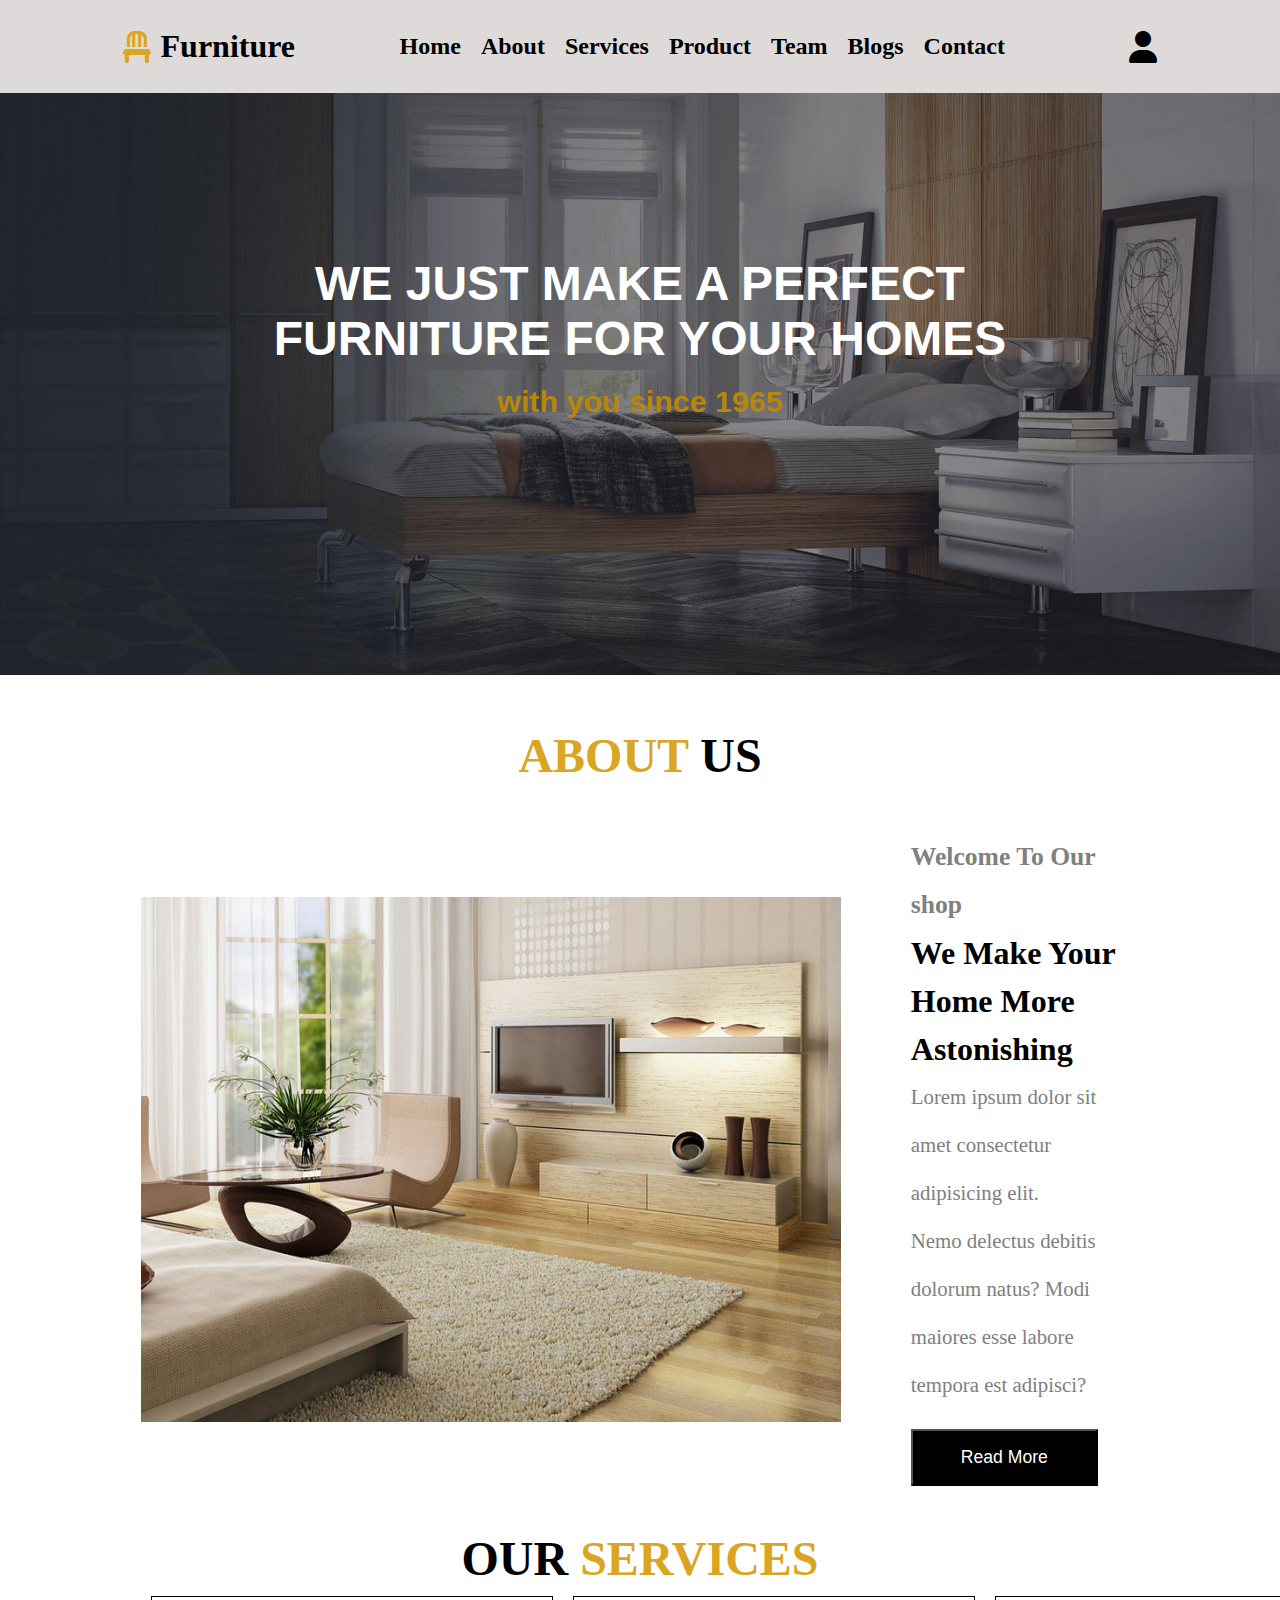
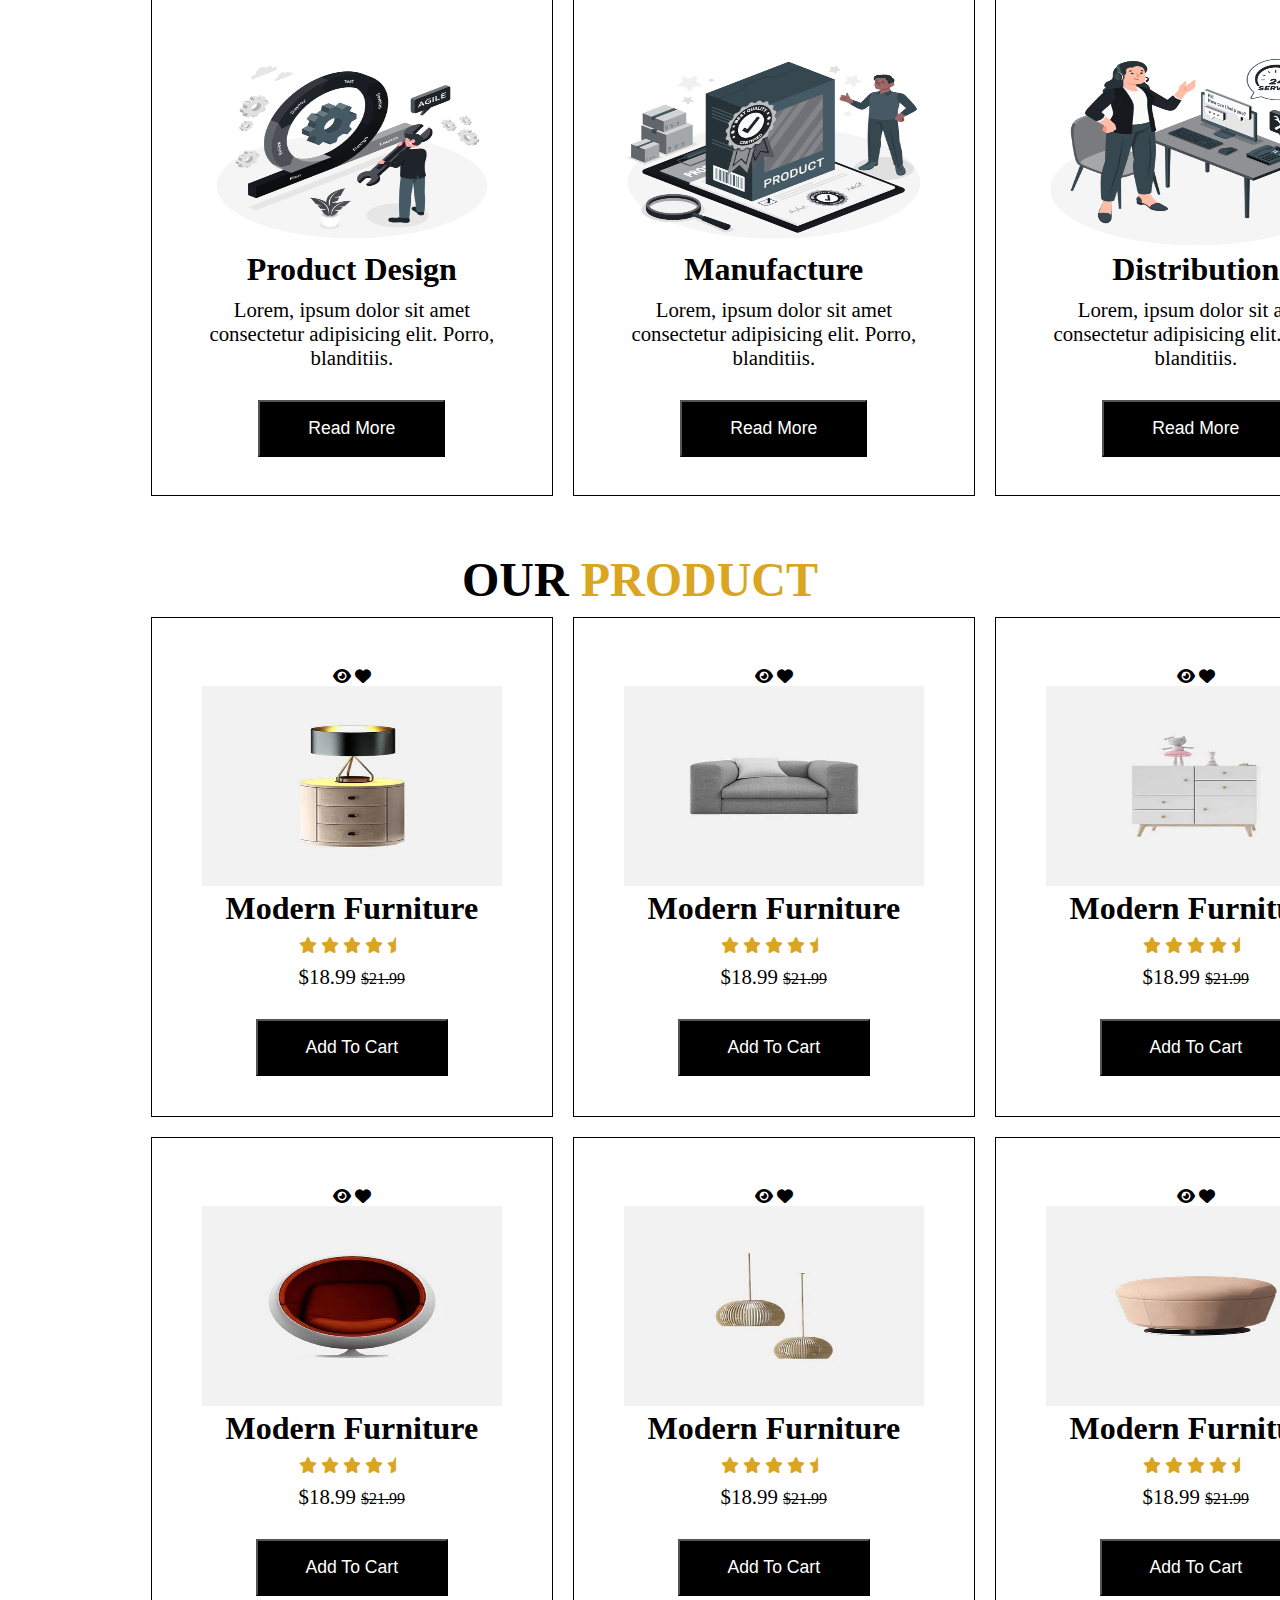
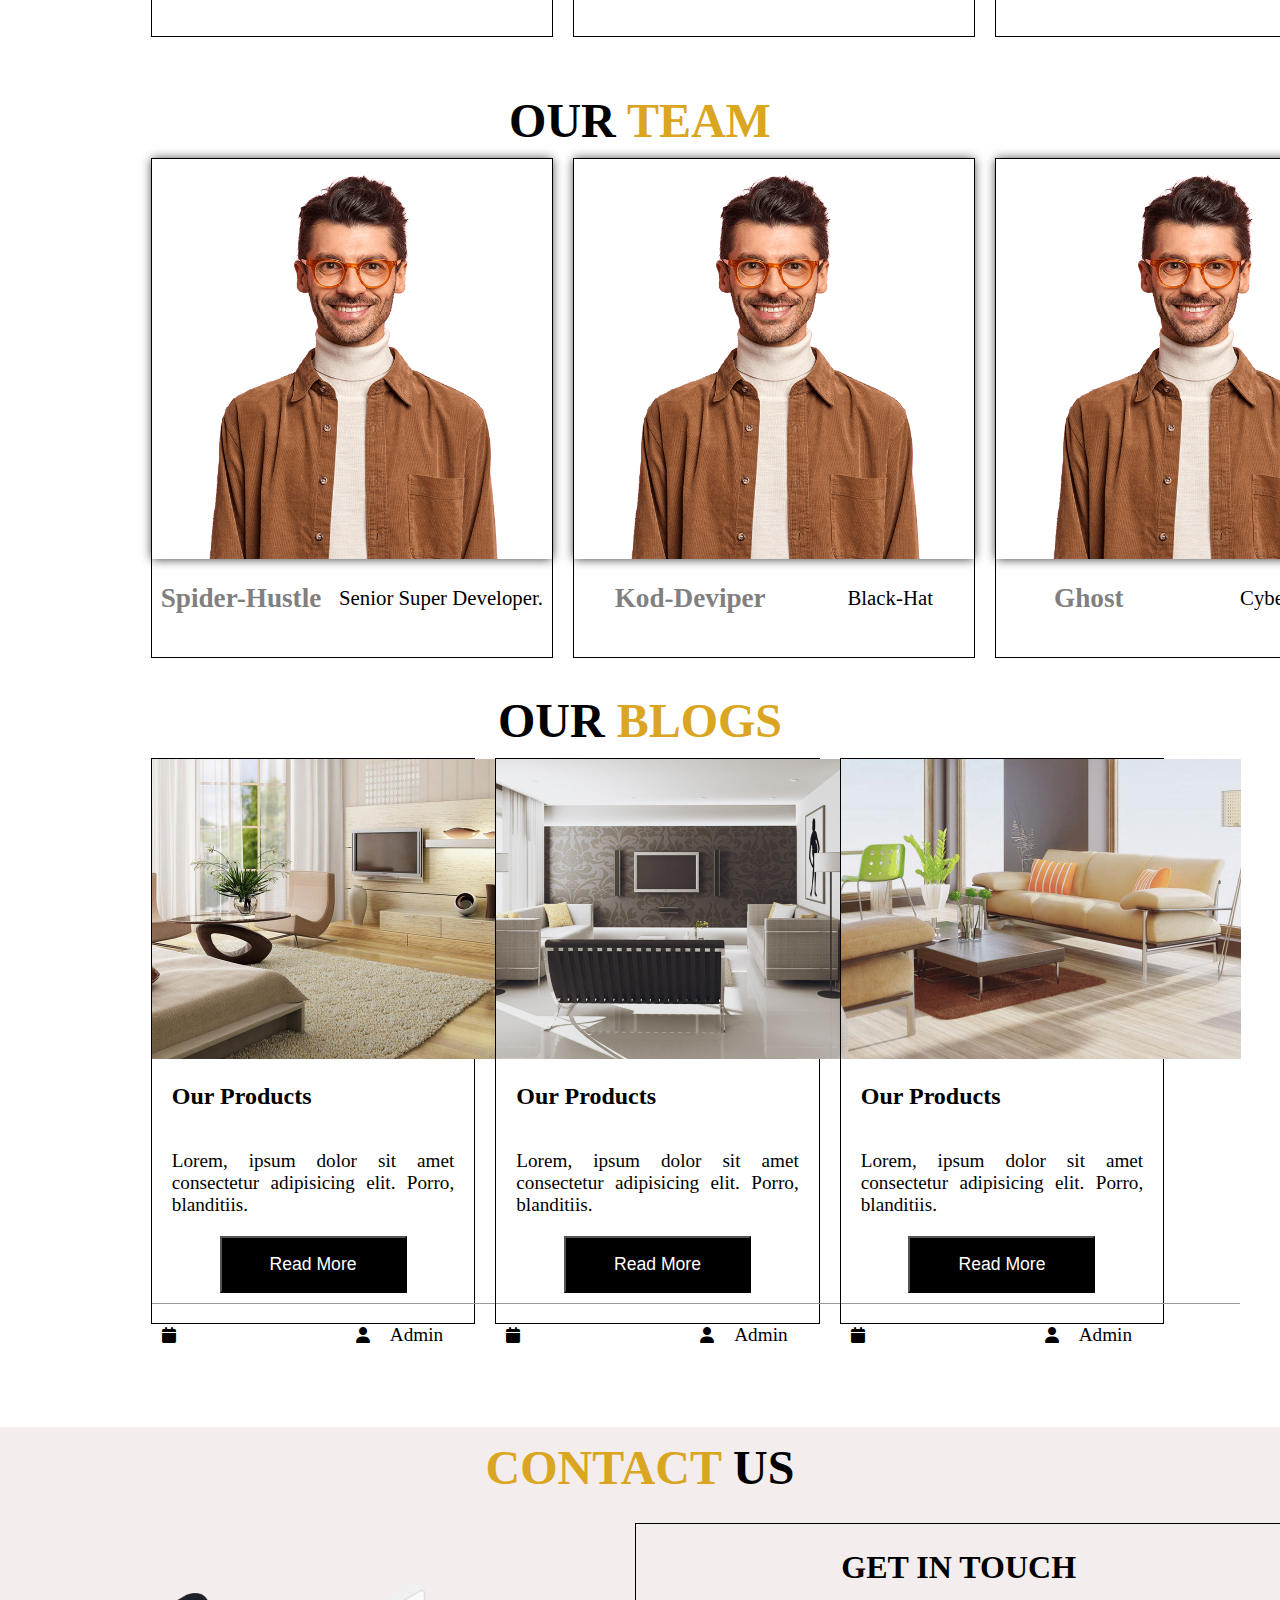
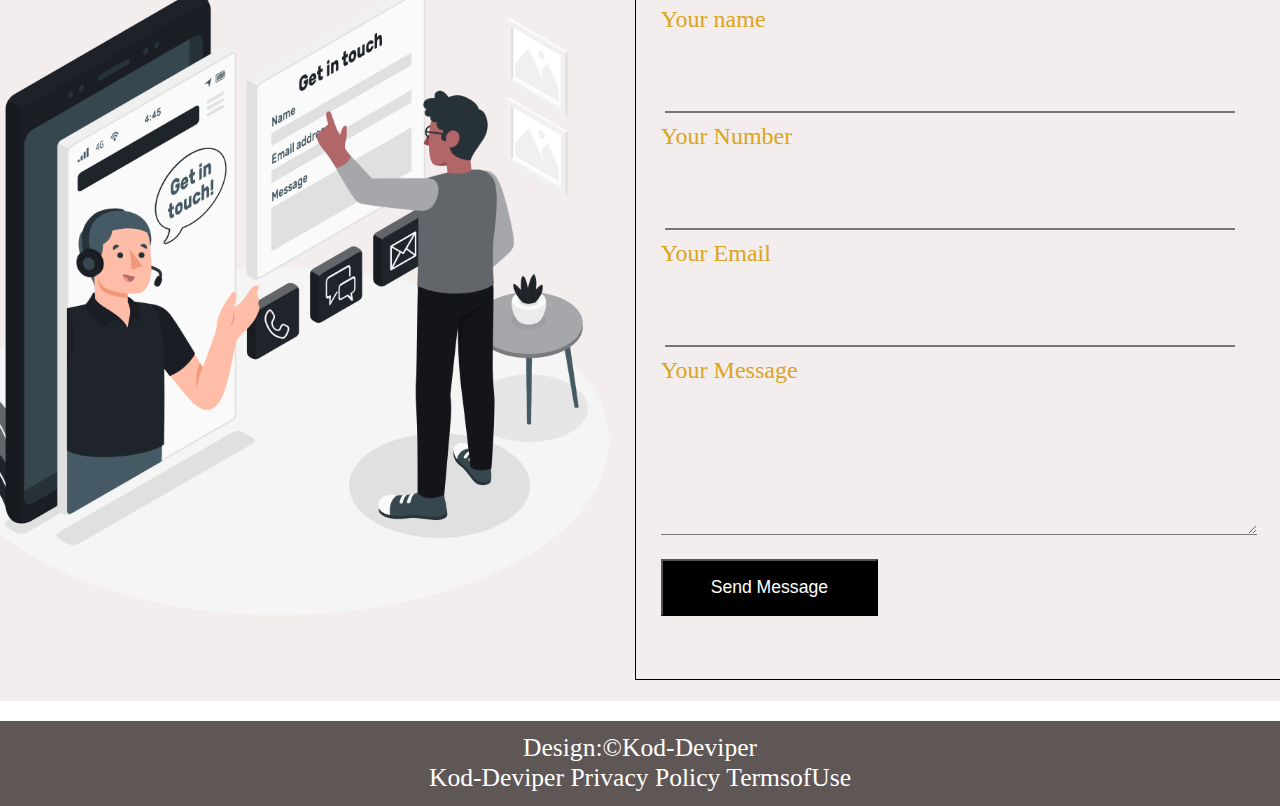
<file: index.html>
<!DOCTYPE html>
<html lang="en">
<head>
    <meta charset="UTF-8">
    <meta name="viewport" content="width=device-width, initial-scale=1.0">
    <meta name="description" content="">
    <link rel="shortcut icon" href="favicon.ico" type="image/x icon">
    <link rel="stylesheet" href="./css/style.css">
    <link rel="stylesheet" href="https://cdnjs.cloudflare.com/ajax/libs/font-awesome/6.4.2/css/all.min.css">
    <link rel="stylesheet" href="./swiper.min.css">
    <title>Furniture</title>
</head>
<body>
    <!-- nav section starts here -->
    
    <nav>
        <div class="chair-furn">
       
       
            <i class="fa-solid fa-chair"></i> 
            <h2>Furniture</h2>
    </div>
        <ul>
            <li><a href="#">Home</a></li>
            <li><a href="#about">About</a></li>
            <li><a href="#service">Services</a></li>
            <li><a href="#product">Product</a></li>
            <li><a href="#team">Team</a></li>
            <li><a href="#blog">Blogs</a></li>
            <li><a href="#contact">Contact</a></li>
        </ul>

        <div class="shop-user">
           <!-- <a href="./product.html"> <i class="fa-solid fa-cart-shopping"></i></a> -->
           <a href="./signup.html"> <i class="fa-solid fa-user"></i></a>
 
</div>

    </nav>

    <!-- nav section ends here -->

    <!-- nav down section starts here -->
    <div class="nav-down">
    <h2>We just make a perfect</h2>
    <h2>Furniture for your homes</h2><br>
    <p>with you since 1965</p>

</div>
</div>
<!-- nav section ends here -->

<section id="about">
    <div class="about-top container">
    
<h2 class="abouth1"><span>About</span> Us</h2>
<div class="about-main">
<img src="./images/about.jpg" alt="bedroom">

<div class="about-down">
<h3>Welcome To Our shop</h3>
<h2>We Make Your Home More Astonishing</h2>
<p>Lorem ipsum dolor sit amet consectetur adipisicing elit. <br> Nemo delectus debitis dolorum natus?  Modi maiores esse labore tempora est adipisci?

</p>


<a href="#"><button type="submit" class="btn">Read More</button></a>
</div>




</div>
    </div>
</section>
<!-- about section ends here -->


<!-- service section starts here -->
<section id="service">
<div class="service-top container">
<h2 class="text-header">our <span>services</span></h2>

<div class="service-down1">
<div class="service-down">
<img src="./images/service-1.png" alt="" class="img-resp"  height="200" width="300">
<h2>Product Design</h2>
<p>Lorem, ipsum dolor sit amet consectetur adipisicing elit. Porro, blanditiis.</p>
<a href="#"><button type="submit" class="btn">Read More</button></a>
</div>

<div class="service-down">
<img src="./images/service-2.png" alt="" class="img-resp"  height="200" width="300">
<h2>Manufacture</h2>
<p>Lorem, ipsum dolor sit amet consectetur adipisicing elit. Porro, blanditiis.</p>
<a href="#"><button type="submit" class="btn">Read More</button></a>
</div>

<div class="service-down">
<img src="./images/service-3.png" alt="" class="img-resp" height="200" width="300">
<h2>Distribution</h2>
<p>Lorem, ipsum dolor sit amet consectetur adipisicing elit. Porro, blanditiis.</p>
<a href="#"><button type="submit" class="btn">Read More</button></a>
</div>

</div>


</div>    
</section>

<!-- service section ends here -->


<!-- product section starts here -->
<section id="product">
    <div class="product-top container">
    <h2 class="text-header">our <span>product</span></h2>
    
    <div class="product-down1">
    <div class="product-down">
        <i class="fa-solid fa-eye"></i>
        <i class="fa-solid fa-heart"></i>
    <img src="./images/product-1.jpg" alt="" class="img-resp"  height="200" width="300">
    <h2>Modern Furniture</h2>
    <i class="fa-solid fa-star"></i>
    <i class="fa-solid fa-star"></i>
    <i class="fa-solid fa-star"></i>
    <i class="fa-solid fa-star"></i>
    <i class="fa-solid fa-star-half"></i>
    <p>$18.99 <span>$21.99</span></p>
    <a href="#"><button type="submit" class="btn">Add To Cart</button></a>
    </div>
    
    <div class="product-down">
        <i class="fa-solid fa-eye"></i>
        <i class="fa-solid fa-heart"></i>
    <img src="./images/product-2.jpg" alt="" class="img-resp"  height="200" width="300">
    <h2>Modern Furniture</h2>
    <i class="fa-solid fa-star"></i>
    <i class="fa-solid fa-star"></i>
    <i class="fa-solid fa-star"></i>
    <i class="fa-solid fa-star"></i>
    <i class="fa-solid fa-star-half"></i>
    <p>$18.99 <span>$21.99</span></p>
    <a href="#"><button type="submit" class="btn">Add To Cart</button></a>
    </div>
    
    <div class="product-down">
        <i class="fa-solid fa-eye"></i>
        <i class="fa-solid fa-heart"></i>
    <img src="./images/product-3.jpg" alt="" class="img-resp" height="200" width="300">
    <h2>Modern Furniture</h2>
    <i class="fa-solid fa-star"></i>
    <i class="fa-solid fa-star"></i>
    <i class="fa-solid fa-star"></i>
    <i class="fa-solid fa-star"></i>
    <i class="fa-solid fa-star-half"></i>
    <p>$18.99 <span>$21.99</span></p>
    <a href="#"><button type="submit" class="btn">Add To Cart</button></a>
    </div>
    


   
    </div>
    
    <div class="product-down2">
    <div class="product-down">
        <i class="fa-solid fa-eye"></i>
        <i class="fa-solid fa-heart"></i>
        <img src="./images/product-5.jpg" alt="" class="img-resp" height="200" width="300">
        <h2>Modern Furniture</h2>
        <i class="fa-solid fa-star"></i>
    <i class="fa-solid fa-star"></i>
    <i class="fa-solid fa-star"></i>
    <i class="fa-solid fa-star"></i>
    <i class="fa-solid fa-star-half"></i>
    <p>$18.99 <span>$21.99</span></p>
       <a href="#"><button type="submit" class="btn">Add To Cart</button></a>
        </div>

        <div class="product-down">
            <i class="fa-solid fa-eye"></i>
            <i class="fa-solid fa-heart"></i>
            <img src="./images/product-4.jpg" alt="" class="img-resp" height="200" width="300">
            <h2>Modern Furniture</h2>
            <i class="fa-solid fa-star"></i>
    <i class="fa-solid fa-star"></i>
    <i class="fa-solid fa-star"></i>
    <i class="fa-solid fa-star"></i>
    <i class="fa-solid fa-star-half"></i>
            <p>$18.99 <span>$21.99</span></p>
            <a href="#"><button type="submit" class="btn">Add To Cart</button></a>
            </div>

            <div class="product-down">
                <i class="fa-solid fa-eye"></i>
                <i class="fa-solid fa-heart"></i>
                <img src="./images/product-6.jpg" alt="" class="img-resp" height="200" width="300">
                <h2>Modern Furniture</h2>
                <i class="fa-solid fa-star"></i>
    <i class="fa-solid fa-star"></i>
    <i class="fa-solid fa-star"></i>
    <i class="fa-solid fa-star"></i>
    <i class="fa-solid fa-star-half"></i>
    <p>$18.99 <span>$21.99</span></p>
                <a href="#"><button type="submit" class="btn">Add To Cart</button></a>
                </div>
        </div>


    </div>    
    </section>

    <!-- product section ends here -->
    
<!-- team section starts here -->
<section id="team">
<div class="team-top container">
    <h2 class="text-header">our <span>team</span></h2>

    <div class="team-down1">
    <div class="team-down">
    <img src="./images/team-2.png" alt="" class="img-resp"  height="400" width="400">

    <div class="h2p">
    <h2>spider-hustle</h2>
    <p>Senior Super Developer.</p>
</div>

    </div>

    <div class="team-down">
    <img src="./images/team-2.png" alt="" class="img-resp"  height="400" width="400">

    <div class="h2p">
    <h2>kod-Deviper</h2>
    <p>Black-Hat</p>
</div>

 </div>

    <div class="team-down">
    <img src="./images/team-2.png" alt="" class="img-resp" height="400" width="400">

    <div class="h2p">
    <h2>Ghost</h2>
    <p>Cyber-Tech</p>
   
</div>

</div>
</section>

<!-- team section ends here -->






<!-- blog section start here -->
<section id="blog">
    <div class="blog container">
    <h2 class="text-header">our <span>blogs</span></h2>
    
    <div class="blog-down1">
    <div class="blog-down">
    <img src="./images/blog-1.jpg" alt="" class="img-resp"  height="300" width="400">
    <h2>Our Products</h2>
    <p>Lorem, ipsum dolor sit amet consectetur adipisicing elit. Porro, blanditiis.</p>
    <a href="#"><button type="submit" class="btn">Read More</button></a>
<hr>  
<div class="iclass">
<i class="fa-solid fa-calendar"></i>
<h1 id="demo1"></h1> 
<i class="fa-solid fa-user"></i>
<p>Admin</p>
</div>
</div>

    <div class="blog-down">
    <img src="./images/blog-2.jpg" alt="" class="img-resp1"  height="300" width="400">
    <h2>Our Products</h2>
    <p>Lorem, ipsum dolor sit amet consectetur adipisicing elit. Porro, blanditiis.</p>
    <a href="#"><button type="submit" class="btn">Read More</button></a>
<hr>   
<div class="iclass">
<i class="fa-solid fa-calendar"></i> 

<h1 id="demo1"></h1> 

<i class="fa-solid fa-user"></i> 
<p>Admin</p>

</div>    
</div>
    
    <div class="blog-down">
    <img src="./images/blog-3.jpg" alt="" class="img-resp" height="300" width="400">
    <h2>Our Products</h2>
    <p>Lorem, ipsum dolor sit amet consectetur adipisicing elit. Porro, blanditiis.</p>
    <a href="#"><button type="submit" class="btn">Read More</button></a>
<hr>
<div class="iclass">


<i class="fa-solid fa-calendar"></i>  
<h1 id="demo1"></h1>


<i class="fa-solid fa-user"></i>
<p>Admin</p>
</div>


</div>    
</div>
    
    </div>
    
 
    </div>    
    </section>
    <!-- blog section ends here -->


    <!-- contact section starts here -->
    <section id="contact">
   <div class="contact-top container">
    <h2><span>contact</span> us</h2>
   

    <div class="contact-down">

    
    <img src="./images/contact.png" alt="con" >



    <form action="">
        
        <h2 class="get-cont">Get in Touch</h2>

        <label for="">Your name</label>
        <input type="text" name="y-name">

        <label for="">Your Number</label>
        <input type="phone" name="y-name">

        <label for="">Your Email</label>
        <input type="email" name="y-name">


        <label for="">Your Message</label><br>
        <textarea name="" id="" cols="30" rows="10"></textarea><br>
        <button type="submit" class="btn">Send Message</button>

    
    </form>


</div>
</div>




</section>

<!-- contact section ends here -->

<!-- footer -->
<footer>
    <div class="footer-down container">
        <div class="copy-right">
        <p><span>D</span>esign:<span>&copy;K</span>od-<span>D</span>eviper</p>
      
        </div>
        <p class="site">Kod-Deviper Privacy Policy TermsofUse</p>
    </div>
</footer>




<script src="./swiper.min.js"></script>
<script src="./j.js"></script>

</body>
</html>
</file>
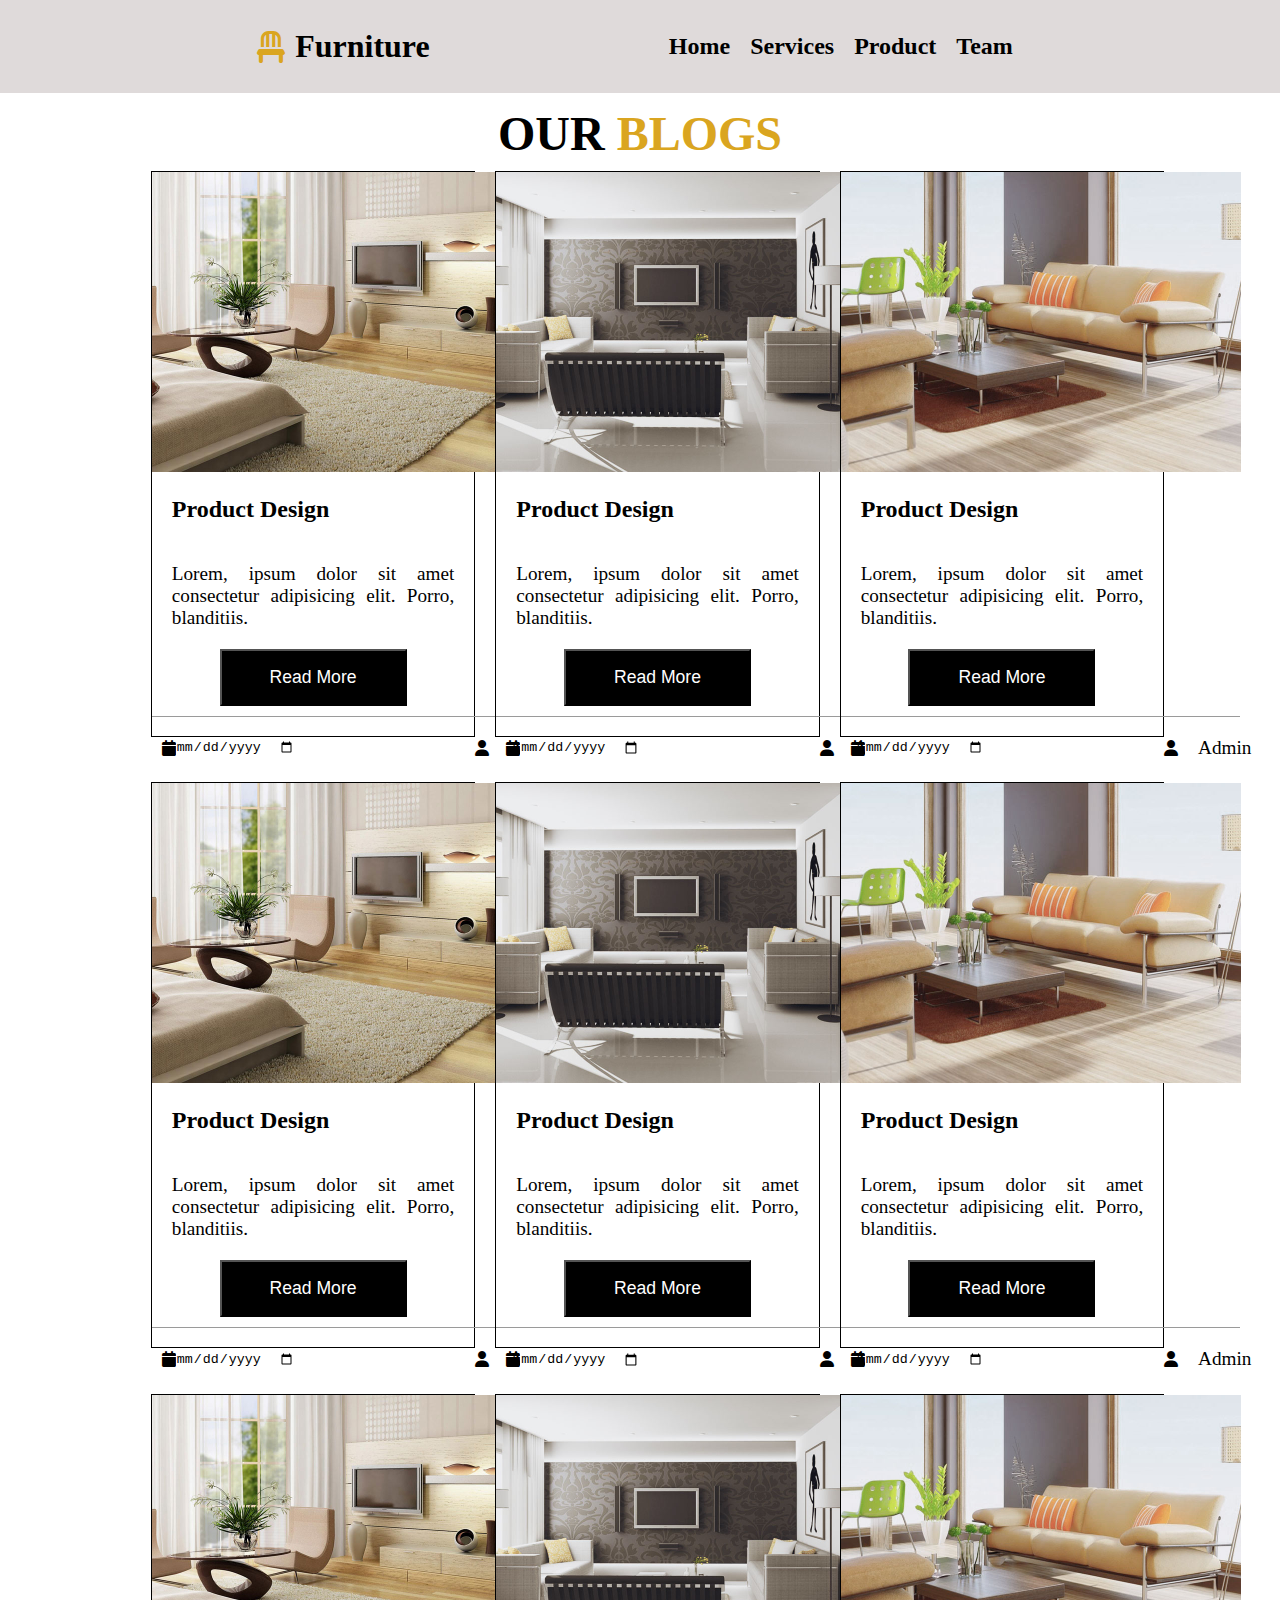
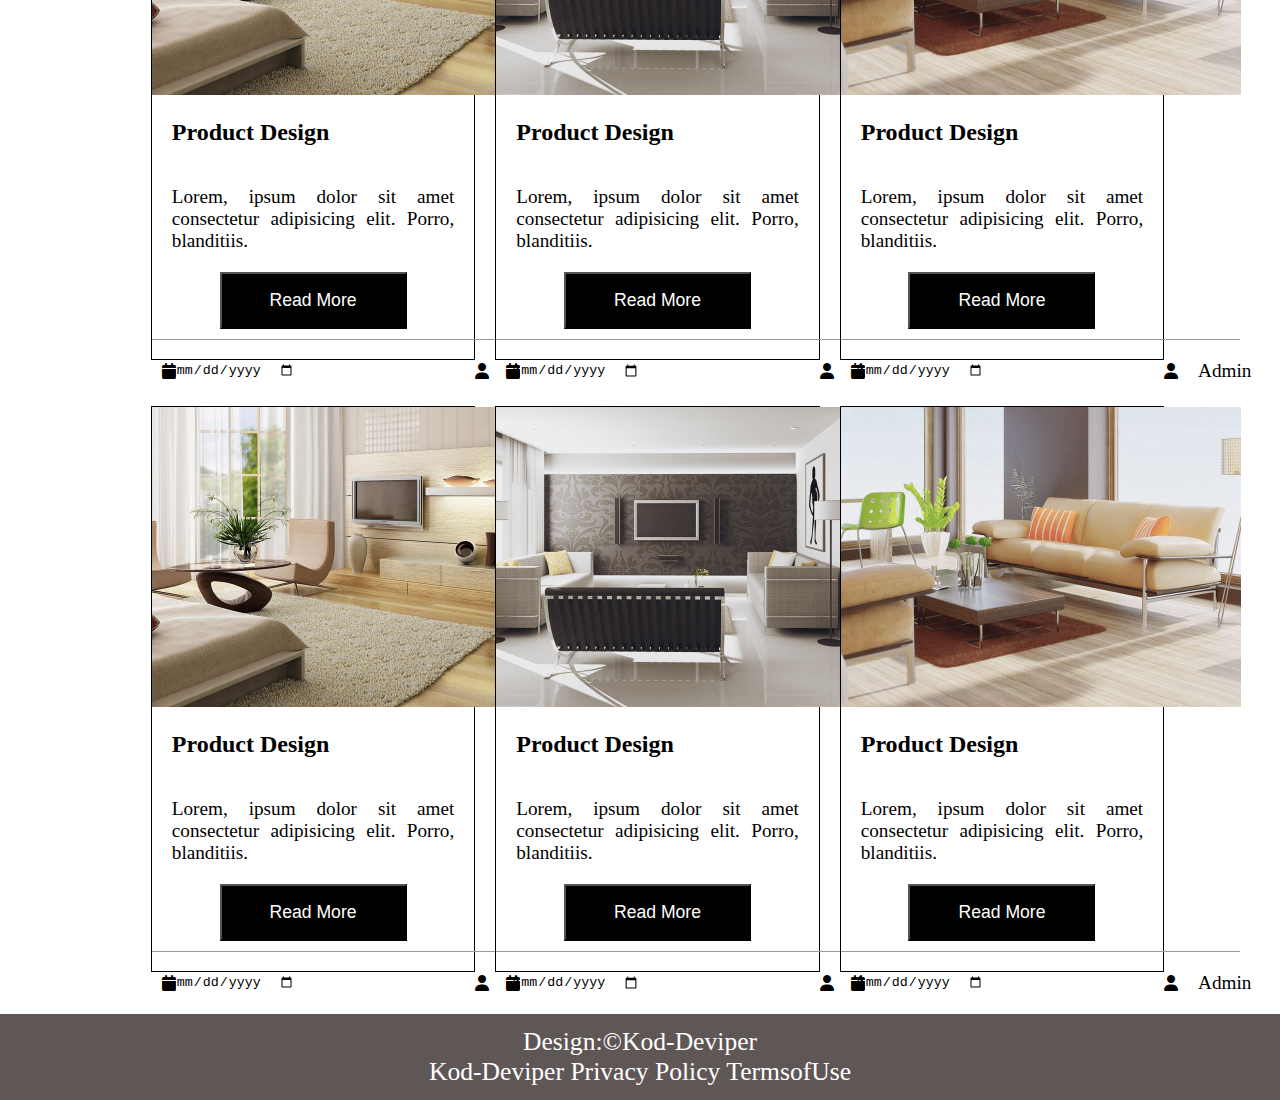
<file: blogs.html>
<!DOCTYPE html>
<html lang="en">
<head>
    <meta charset="UTF-8">
    <meta name="viewport" content="width=device-width, initial-scale=1.0">
    <meta name="description" content="">
    <link rel="shortcut icon" href="favicon.ico" type="image/x icon">
    <link rel="stylesheet" href="./css/blog.css">
    <link rel="stylesheet" href="https://cdnjs.cloudflare.com/ajax/libs/font-awesome/6.4.2/css/all.min.css">
    <link rel="stylesheet" href="./swiper.min.css">
    <title>Furniture</title>
</head>
<body>
    <!-- nav section starts here -->
    
    <nav>
        <div class="chair-furn">
       
       
            <i class="fa-solid fa-chair"></i> 
            <h2>Furniture</h2>
    </div>
        <ul>
            <li><a href="./index.html">Home</a></li>
            
            <li><a href="./service.html">Services</a></li>
            <li><a href="./product.html">Product</a></li>
            <li><a href="./team.html">Team</a></li>
      
            
        </ul>


    </nav>



<!-- blog section start here -->
<section id="blog">
    <div class="blog container">
    <h2 class="text-header">our <span>blogs</span></h2>
    
    <div class="blog-down1">
    <div class="blog-down">
    <img src="./images/blog-1.jpg" alt="" class="img-resp"  height="300" width="400">
    <h2>Product Design</h2>
    <p>Lorem, ipsum dolor sit amet consectetur adipisicing elit. Porro, blanditiis.</p>
    <a href="#"><button type="submit" class="btn">Read More</button></a>
<hr>  
<div class="iclass">
<i class="fa-solid fa-calendar"></i>
<input type="date" name="calendar" >  
<i class="fa-solid fa-user"></i>
<p>Admin</p>
</div>
</div>

    <div class="blog-down">
    <img src="./images/blog-2.jpg" alt="" class="img-resp1"  height="300" width="400">
    <h2>Product Design</h2>
    <p>Lorem, ipsum dolor sit amet consectetur adipisicing elit. Porro, blanditiis.</p>
    <a href="#"><button type="submit" class="btn">Read More</button></a>
<hr>   
<div class="iclass">
<i class="fa-solid fa-calendar"></i> 
<input type="date" name="date" >   
<i class="fa-solid fa-user"></i> 
<p>Admin</p>
</div>    
</div>
    
    <div class="blog-down">
    <img src="./images/blog-3.jpg" alt="" class="img-resp" height="300" width="400">
    <h2>Product Design</h2>
    <p>Lorem, ipsum dolor sit amet consectetur adipisicing elit. Porro, blanditiis.</p>
    <a href="#"><button type="submit" class="btn">Read More</button></a>
<hr>
<div class="iclass">


<i class="fa-solid fa-calendar"></i>  
<input type="date" name="calendar" > 




<i class="fa-solid fa-user"></i>
<p>Admin</p>
</div>


</div>    
</div>
    
    </div>
    
 
    </div>    





    <div class="blog container">
   
        
        <div class="blog-down1">
        <div class="blog-down">
        <img src="./images/blog-1.jpg" alt="" class="img-resp"  height="300" width="400">
        <h2>Product Design</h2>
        <p>Lorem, ipsum dolor sit amet consectetur adipisicing elit. Porro, blanditiis.</p>
        <a href="#"><button type="submit" class="btn">Read More</button></a>
    <hr>  
    <div class="iclass">
    <i class="fa-solid fa-calendar"></i>
    <input type="date" name="calendar" >  
    <i class="fa-solid fa-user"></i>
    <p>Admin</p>
    </div>
    </div>
    
        <div class="blog-down">
        <img src="./images/blog-2.jpg" alt="" class="img-resp1"  height="300" width="400">
        <h2>Product Design</h2>
        <p>Lorem, ipsum dolor sit amet consectetur adipisicing elit. Porro, blanditiis.</p>
        <a href="#"><button type="submit" class="btn">Read More</button></a>
    <hr>   
    <div class="iclass">
    <i class="fa-solid fa-calendar"></i> 
    <input type="date" name="date" >   
    <i class="fa-solid fa-user"></i> 
    <p>Admin</p>
    </div>    
    </div>
        
        <div class="blog-down">
        <img src="./images/blog-3.jpg" alt="" class="img-resp" height="300" width="400">
        <h2>Product Design</h2>
        <p>Lorem, ipsum dolor sit amet consectetur adipisicing elit. Porro, blanditiis.</p>
        <a href="#"><button type="submit" class="btn">Read More</button></a>
    <hr>
    <div class="iclass">
    
    
    <i class="fa-solid fa-calendar"></i>  
    <input type="date" name="calendar" > 
    
    
    
    
    <i class="fa-solid fa-user"></i>
    <p>Admin</p>
    </div>
    
    
    </div>    
    </div>
        
        </div>
        
     
        </div>    






        <div class="blog container">
           
            
            <div class="blog-down1">
            <div class="blog-down">
            <img src="./images/blog-1.jpg" alt="" class="img-resp"  height="300" width="400">
            <h2>Product Design</h2>
            <p>Lorem, ipsum dolor sit amet consectetur adipisicing elit. Porro, blanditiis.</p>
            <a href="#"><button type="submit" class="btn">Read More</button></a>
        <hr>  
        <div class="iclass">
        <i class="fa-solid fa-calendar"></i>
        <input type="date" name="calendar" >  
        <i class="fa-solid fa-user"></i>
        <p>Admin</p>
        </div>
        </div>
        
            <div class="blog-down">
            <img src="./images/blog-2.jpg" alt="" class="img-resp1"  height="300" width="400">
            <h2>Product Design</h2>
            <p>Lorem, ipsum dolor sit amet consectetur adipisicing elit. Porro, blanditiis.</p>
            <a href="#"><button type="submit" class="btn">Read More</button></a>
        <hr>   
        <div class="iclass">
        <i class="fa-solid fa-calendar"></i> 
        <input type="date" name="date" >   
        <i class="fa-solid fa-user"></i> 
        <p>Admin</p>
        </div>    
        </div>
            
            <div class="blog-down">
            <img src="./images/blog-3.jpg" alt="" class="img-resp" height="300" width="400">
            <h2>Product Design</h2>
            <p>Lorem, ipsum dolor sit amet consectetur adipisicing elit. Porro, blanditiis.</p>
            <a href="#"><button type="submit" class="btn">Read More</button></a>
        <hr>
        <div class="iclass">
        
        
        <i class="fa-solid fa-calendar"></i>  
        <input type="date" name="calendar" > 
        
        
        
        
        <i class="fa-solid fa-user"></i>
        <p>Admin</p>
        </div>
        
        
        </div>    
        </div>
            
            </div>
            
         
            </div>   
            
            



            <div class="blog container">
                
                
                <div class="blog-down1">
                <div class="blog-down">
                <img src="./images/blog-1.jpg" alt="" class="img-resp"  height="300" width="400">
                <h2>Product Design</h2>
                <p>Lorem, ipsum dolor sit amet consectetur adipisicing elit. Porro, blanditiis.</p>
                <a href="#"><button type="submit" class="btn">Read More</button></a>
            <hr>  
            <div class="iclass">
            <i class="fa-solid fa-calendar"></i>
            <input type="date" name="calendar" >  
            <i class="fa-solid fa-user"></i>
            <p>Admin</p>
            </div>
            </div>
            
                <div class="blog-down">
                <img src="./images/blog-2.jpg" alt="" class="img-resp1"  height="300" width="400">
                <h2>Product Design</h2>
                <p>Lorem, ipsum dolor sit amet consectetur adipisicing elit. Porro, blanditiis.</p>
                <a href="#"><button type="submit" class="btn">Read More</button></a>
            <hr>   
            <div class="iclass">
            <i class="fa-solid fa-calendar"></i> 
            <input type="date" name="date" >   
            <i class="fa-solid fa-user"></i> 
            <p>Admin</p>
            </div>    
            </div>
                
                <div class="blog-down">
                <img src="./images/blog-3.jpg" alt="" class="img-resp" height="300" width="400">
                <h2>Product Design</h2>
                <p>Lorem, ipsum dolor sit amet consectetur adipisicing elit. Porro, blanditiis.</p>
                <a href="#"><button type="submit" class="btn">Read More</button></a>
            <hr>
            <div class="iclass">
            
            
            <i class="fa-solid fa-calendar"></i>  
            <input type="date" name="calendar" > 
            
            
            
            
            <i class="fa-solid fa-user"></i>
            <p>Admin</p>
            </div>
            
            
            </div>    
            </div>
                
                </div>
                
             
                </div>    
    </section>
    <!-- blog section ends here -->


<!-- footer -->
<footer>
    <div class="footer-down container">
        <div class="copy-right">
        <p><span>D</span>esign:<span>&copy;K</span>od-<span>D</span>eviper</p>
      
        </div>
        <p class="site">Kod-Deviper Privacy Policy TermsofUse</p>
    </div>
</footer>




<script src="./swiper.min.js"></script>
<script src="./j.js"></script>

</body>
</html>
</file>
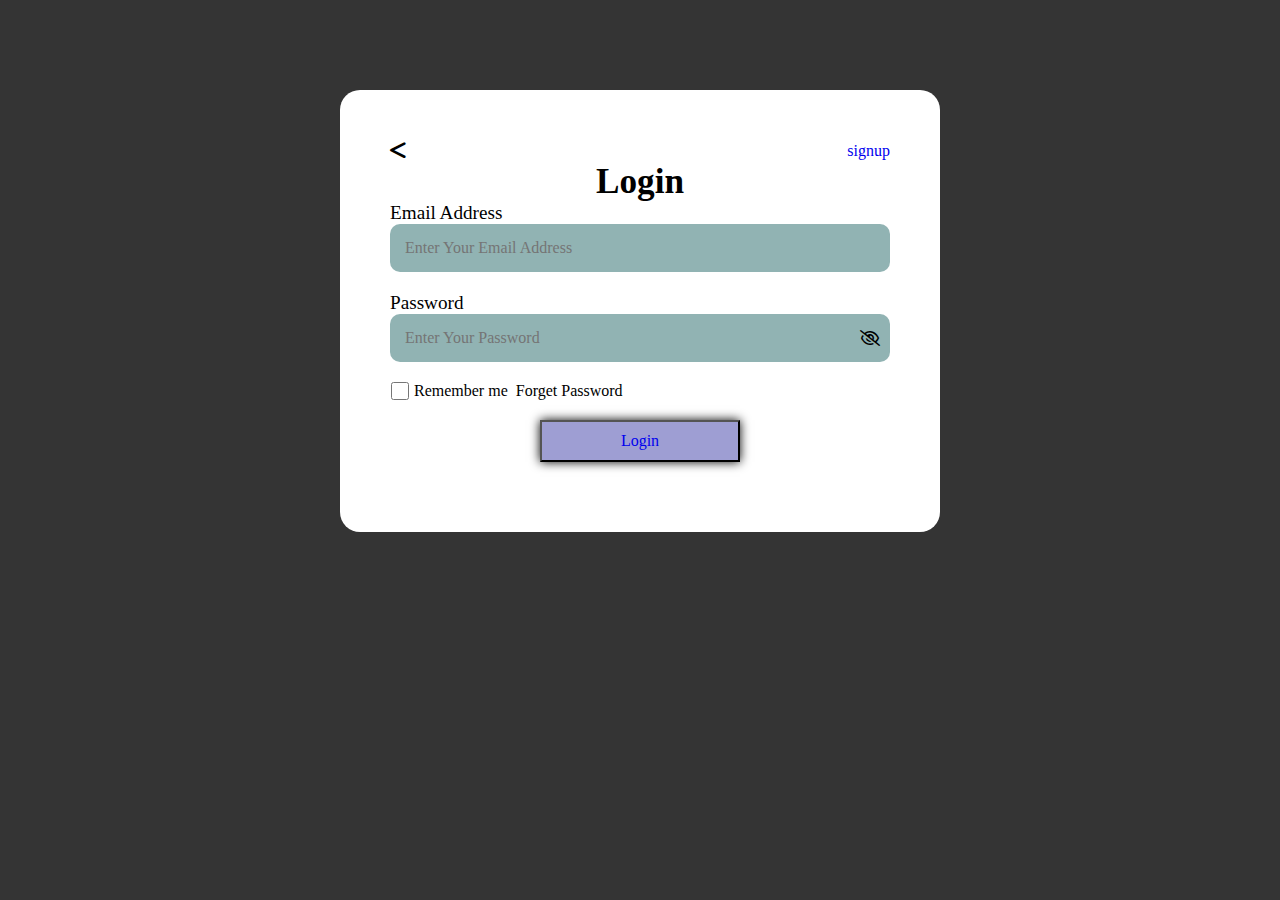
<file: login.html>
<!DOCTYPE html>
<html lang="en">
<head>
    <meta charset="UTF-8">
    <meta name="viewport" content="width=device-width, initial-scale=1.0">
    <meta name="description" content="">
    <link rel="stylesheet" href="./css/login.css">
    <link rel="shortcut icon" href="favicon.ico" type="image/x icon">
    <link rel="stylesheet" href="https://cdnjs.cloudflare.com/ajax/libs/font-awesome/6.4.2/css/all.min.css">
    <title>Login</title>
</head>
<body>
    <section id="sign-up">
        <div class="signup-top">
          

            <div class="form-top">
            <form action="">
                <div class="toptop">
                <a href="./index.html"><i class="fa-solid fa-less-than"></i></a>

                <a href="./signup.html">signup</a>

            </div>
                <h1 style="text-align: center;">Login</h1>
                
                <label for="">Email Address</label>
                <input type="email"  placeholder="Enter Your Email Address" name="email" required>
                <label for="">Password</label>
                <div class="in-eye">
                <input type="password"  placeholder="Enter Your Password" name="password" required><i class="fa-regular fa-eye-slash "></i>
                
               
            </div>
            
      
            <div class="check">
                <input type="checkbox">
                <p>Remember me</p>
                <a href="#">Forget Password</a>
            </div>

            <div class="button-link">
           <button type="submit" class="btn"><a href="./user.html">Login</a></button>
            </div>
                    
             
            
           
        </div>
        </div>

      
        


    </section>
</body>
</html>
</file>
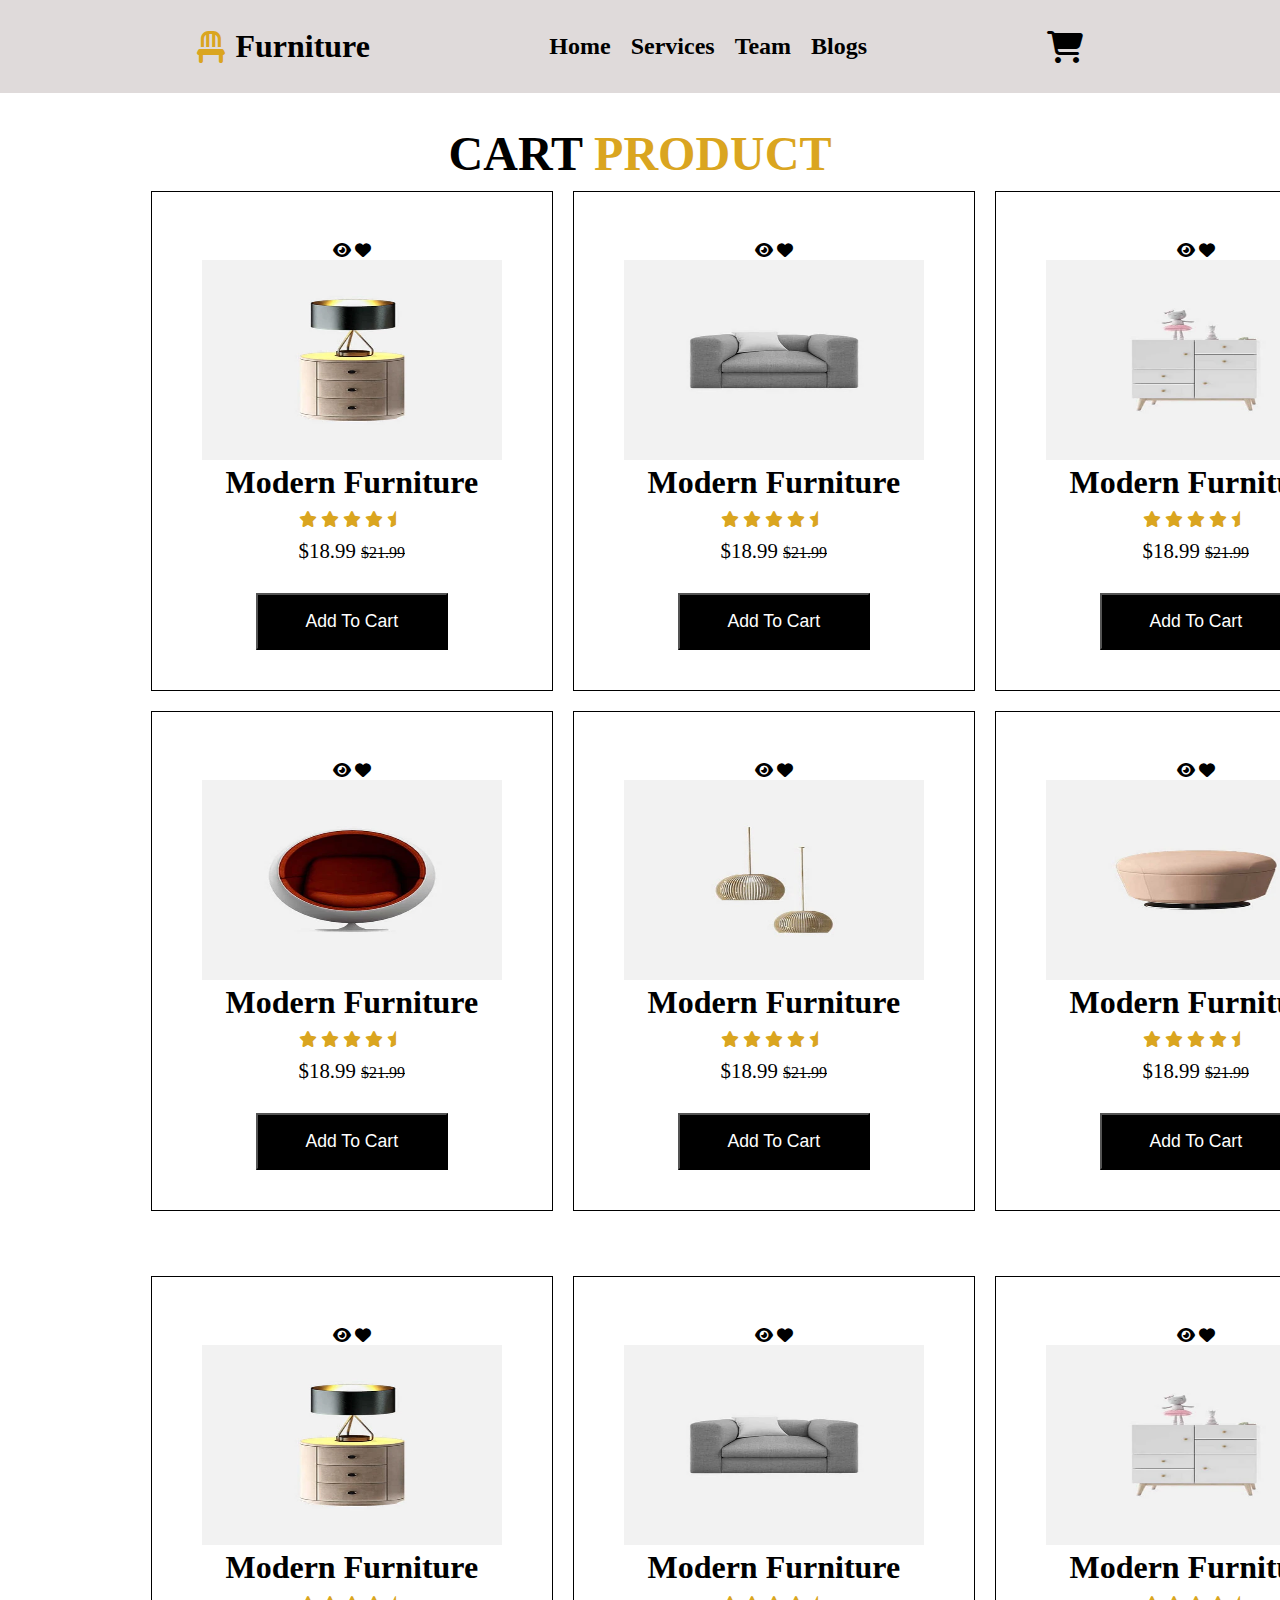
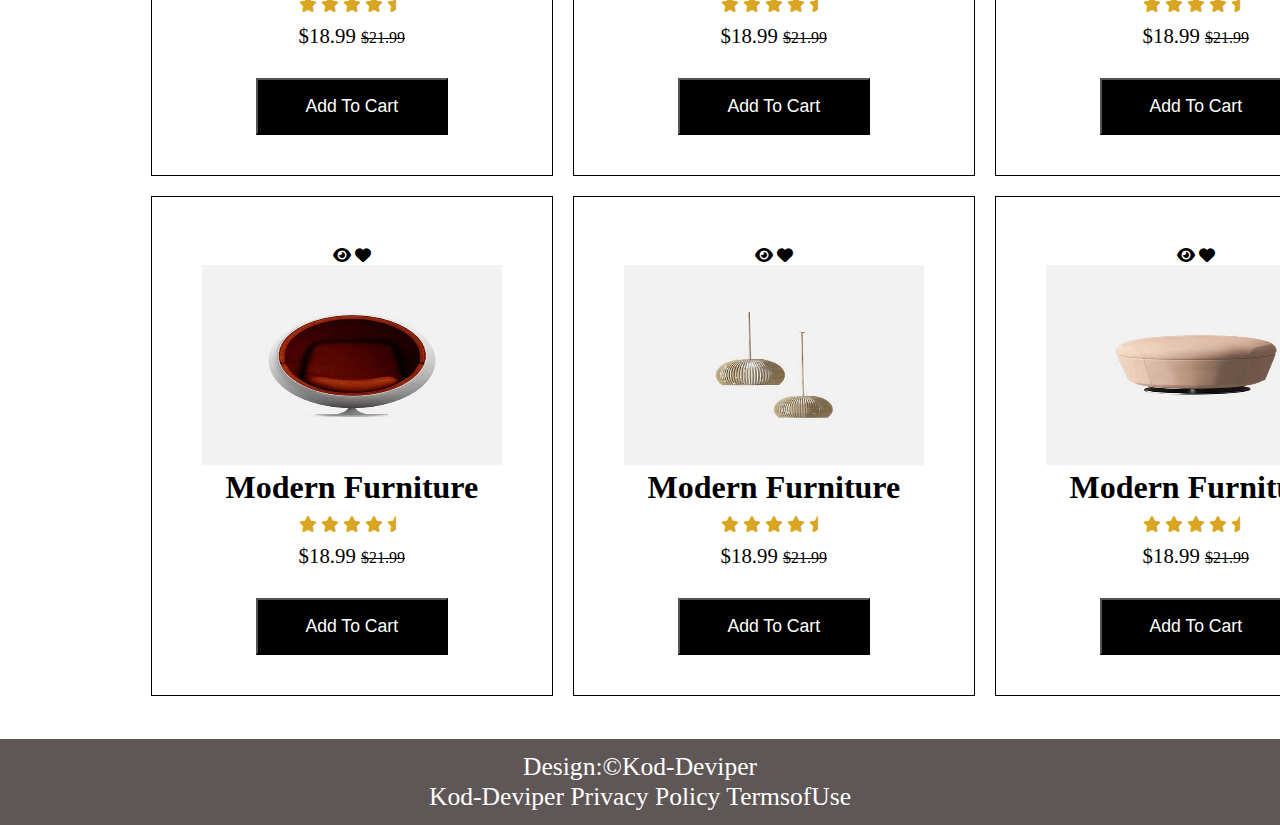
<file: product.html>
<!DOCTYPE html>
<html lang="en">
<head>
    <meta charset="UTF-8">
    <meta name="viewport" content="width=device-width, initial-scale=1.0">
    <meta name="description" content="">
    <link rel="shortcut icon" href="favicon.ico" type="image/x icon">
    <link rel="stylesheet" href="./css/product.css">
    <link rel="stylesheet" href="https://cdnjs.cloudflare.com/ajax/libs/font-awesome/6.4.2/css/all.min.css">
    <link rel="stylesheet" href="./swiper.min.css">
    <title>Furniture</title>
</head>
<body>
    <!-- nav section starts here -->
    
    <nav>
        <div class="chair-furn">
       
       
            <i class="fa-solid fa-chair"></i> 
            <h2>Furniture</h2>
    </div>
        <ul>
            <li><a href="./index.html">Home</a></li>
            <li><a href="./service.html">Services</a></li>
           
            <li><a href="./team.html">Team</a></li>
            <li><a href="./blogs.html">Blogs</a></li>
            
        </ul>

        <a href="#"> <i class="fa-solid fa-cart-shopping"></i></a>

    </nav>

    <!-- nav section ends here -->

  




<!-- product section starts here -->
<section id="product">
    <div class="product-top container">
    <h2 class="text-header">cart <span>product</span></h2>
    
    <div class="product-down1">
    <div class="product-down">
        <i class="fa-solid fa-eye"></i>
        <i class="fa-solid fa-heart"></i>
    <img src="./images/product-1.jpg" alt="" class="img-resp"  height="200" width="300">
    <h2>Modern Furniture</h2>
    <i class="fa-solid fa-star"></i>
    <i class="fa-solid fa-star"></i>
    <i class="fa-solid fa-star"></i>
    <i class="fa-solid fa-star"></i>
    <i class="fa-solid fa-star-half"></i>
    <p>$18.99 <span>$21.99</span></p>
    <a href="#"><button type="submit" class="btn">Add To Cart</button></a>
    </div>
    
    <div class="product-down">
        <i class="fa-solid fa-eye"></i>
        <i class="fa-solid fa-heart"></i>
    <img src="./images/product-2.jpg" alt="" class="img-resp"  height="200" width="300">
    <h2>Modern Furniture</h2>
    <i class="fa-solid fa-star"></i>
    <i class="fa-solid fa-star"></i>
    <i class="fa-solid fa-star"></i>
    <i class="fa-solid fa-star"></i>
    <i class="fa-solid fa-star-half"></i>
    <p>$18.99 <span>$21.99</span></p>
    <a href="#"><button type="submit" class="btn">Add To Cart</button></a>
    </div>
    
    <div class="product-down">
        <i class="fa-solid fa-eye"></i>
        <i class="fa-solid fa-heart"></i>
    <img src="./images/product-3.jpg" alt="" class="img-resp" height="200" width="300">
    <h2>Modern Furniture</h2>
    <i class="fa-solid fa-star"></i>
    <i class="fa-solid fa-star"></i>
    <i class="fa-solid fa-star"></i>
    <i class="fa-solid fa-star"></i>
    <i class="fa-solid fa-star-half"></i>
    <p>$18.99 <span>$21.99</span></p>
    <a href="#"><button type="submit" class="btn">Add To Cart</button></a>
    </div>
    


   
    </div>
    
    <div class="product-down2">
    <div class="product-down">
        <i class="fa-solid fa-eye"></i>
        <i class="fa-solid fa-heart"></i>
        <img src="./images/product-5.jpg" alt="" class="img-resp" height="200" width="300">
        <h2>Modern Furniture</h2>
        <i class="fa-solid fa-star"></i>
    <i class="fa-solid fa-star"></i>
    <i class="fa-solid fa-star"></i>
    <i class="fa-solid fa-star"></i>
    <i class="fa-solid fa-star-half"></i>
    <p>$18.99 <span>$21.99</span></p>
       <a href="#"><button type="submit" class="btn">Add To Cart</button></a>
        </div>

        <div class="product-down">
            <i class="fa-solid fa-eye"></i>
            <i class="fa-solid fa-heart"></i>
            <img src="./images/product-4.jpg" alt="" class="img-resp" height="200" width="300">
            <h2>Modern Furniture</h2>
            <i class="fa-solid fa-star"></i>
    <i class="fa-solid fa-star"></i>
    <i class="fa-solid fa-star"></i>
    <i class="fa-solid fa-star"></i>
    <i class="fa-solid fa-star-half"></i>
            <p>$18.99 <span>$21.99</span></p>
            <a href="#"><button type="submit" class="btn">Add To Cart</button></a>
            </div>

            <div class="product-down">
                <i class="fa-solid fa-eye"></i>
                <i class="fa-solid fa-heart"></i>
                <img src="./images/product-6.jpg" alt="" class="img-resp" height="200" width="300">
                <h2>Modern Furniture</h2>
                <i class="fa-solid fa-star"></i>
    <i class="fa-solid fa-star"></i>
    <i class="fa-solid fa-star"></i>
    <i class="fa-solid fa-star"></i>
    <i class="fa-solid fa-star-half"></i>
    <p>$18.99 <span>$21.99</span></p>
                <a href="#"><button type="submit" class="btn">Add To Cart</button></a>
                </div>
        </div>


    </div>
    
    

    <div class="product-top container">
       
        
        <div class="product-down1">
        <div class="product-down">
            <i class="fa-solid fa-eye"></i>
            <i class="fa-solid fa-heart"></i>
        <img src="./images/product-1.jpg" alt="" class="img-resp"  height="200" width="300">
        <h2>Modern Furniture</h2>
        <i class="fa-solid fa-star"></i>
        <i class="fa-solid fa-star"></i>
        <i class="fa-solid fa-star"></i>
        <i class="fa-solid fa-star"></i>
        <i class="fa-solid fa-star-half"></i>
        <p>$18.99 <span>$21.99</span></p>
        <a href="#"><button type="submit" class="btn">Add To Cart</button></a>
        </div>
        
        <div class="product-down">
            <i class="fa-solid fa-eye"></i>
            <i class="fa-solid fa-heart"></i>
        <img src="./images/product-2.jpg" alt="" class="img-resp"  height="200" width="300">
        <h2>Modern Furniture</h2>
        <i class="fa-solid fa-star"></i>
        <i class="fa-solid fa-star"></i>
        <i class="fa-solid fa-star"></i>
        <i class="fa-solid fa-star"></i>
        <i class="fa-solid fa-star-half"></i>
        <p>$18.99 <span>$21.99</span></p>
        <a href="#"><button type="submit" class="btn">Add To Cart</button></a>
        </div>
        
        <div class="product-down">
            <i class="fa-solid fa-eye"></i>
            <i class="fa-solid fa-heart"></i>
        <img src="./images/product-3.jpg" alt="" class="img-resp" height="200" width="300">
        <h2>Modern Furniture</h2>
        <i class="fa-solid fa-star"></i>
        <i class="fa-solid fa-star"></i>
        <i class="fa-solid fa-star"></i>
        <i class="fa-solid fa-star"></i>
        <i class="fa-solid fa-star-half"></i>
        <p>$18.99 <span>$21.99</span></p>
        <a href="#"><button type="submit" class="btn">Add To Cart</button></a>
        </div>
        
    
    
       
        </div>
        
        <div class="product-down2">
        <div class="product-down">
            <i class="fa-solid fa-eye"></i>
            <i class="fa-solid fa-heart"></i>
            <img src="./images/product-5.jpg" alt="" class="img-resp" height="200" width="300">
            <h2>Modern Furniture</h2>
            <i class="fa-solid fa-star"></i>
        <i class="fa-solid fa-star"></i>
        <i class="fa-solid fa-star"></i>
        <i class="fa-solid fa-star"></i>
        <i class="fa-solid fa-star-half"></i>
        <p>$18.99 <span>$21.99</span></p>
           <a href="#"><button type="submit" class="btn">Add To Cart</button></a>
            </div>
    
            <div class="product-down">
                <i class="fa-solid fa-eye"></i>
                <i class="fa-solid fa-heart"></i>
                <img src="./images/product-4.jpg" alt="" class="img-resp" height="200" width="300">
                <h2>Modern Furniture</h2>
                <i class="fa-solid fa-star"></i>
        <i class="fa-solid fa-star"></i>
        <i class="fa-solid fa-star"></i>
        <i class="fa-solid fa-star"></i>
        <i class="fa-solid fa-star-half"></i>
                <p>$18.99 <span>$21.99</span></p>
                <a href="#"><button type="submit" class="btn">Add To Cart</button></a>
                </div>
    
                <div class="product-down">
                    <i class="fa-solid fa-eye"></i>
                    <i class="fa-solid fa-heart"></i>
                    <img src="./images/product-6.jpg" alt="" class="img-resp" height="200" width="300">
                    <h2>Modern Furniture</h2>
                    <i class="fa-solid fa-star"></i>
        <i class="fa-solid fa-star"></i>
        <i class="fa-solid fa-star"></i>
        <i class="fa-solid fa-star"></i>
        <i class="fa-solid fa-star-half"></i>
        <p>$18.99 <span>$21.99</span></p>
                    <a href="#"><button type="submit" class="btn">Add To Cart</button></a>
                    </div>
            </div>
    
    
        </div> 



    </section>

    <!-- product section ends here -->
    


<!-- footer -->
<footer>
    <div class="footer-down container">
        <div class="copy-right">
        <p><span>D</span>esign:<span>&copy;K</span>od-<span>D</span>eviper</p>
      
        </div>
        <p class="site">Kod-Deviper Privacy Policy TermsofUse</p>
    </div>
</footer>




<script src="./swiper.min.js"></script>
<script src="./j.js"></script>

</body>
</html>
</file>
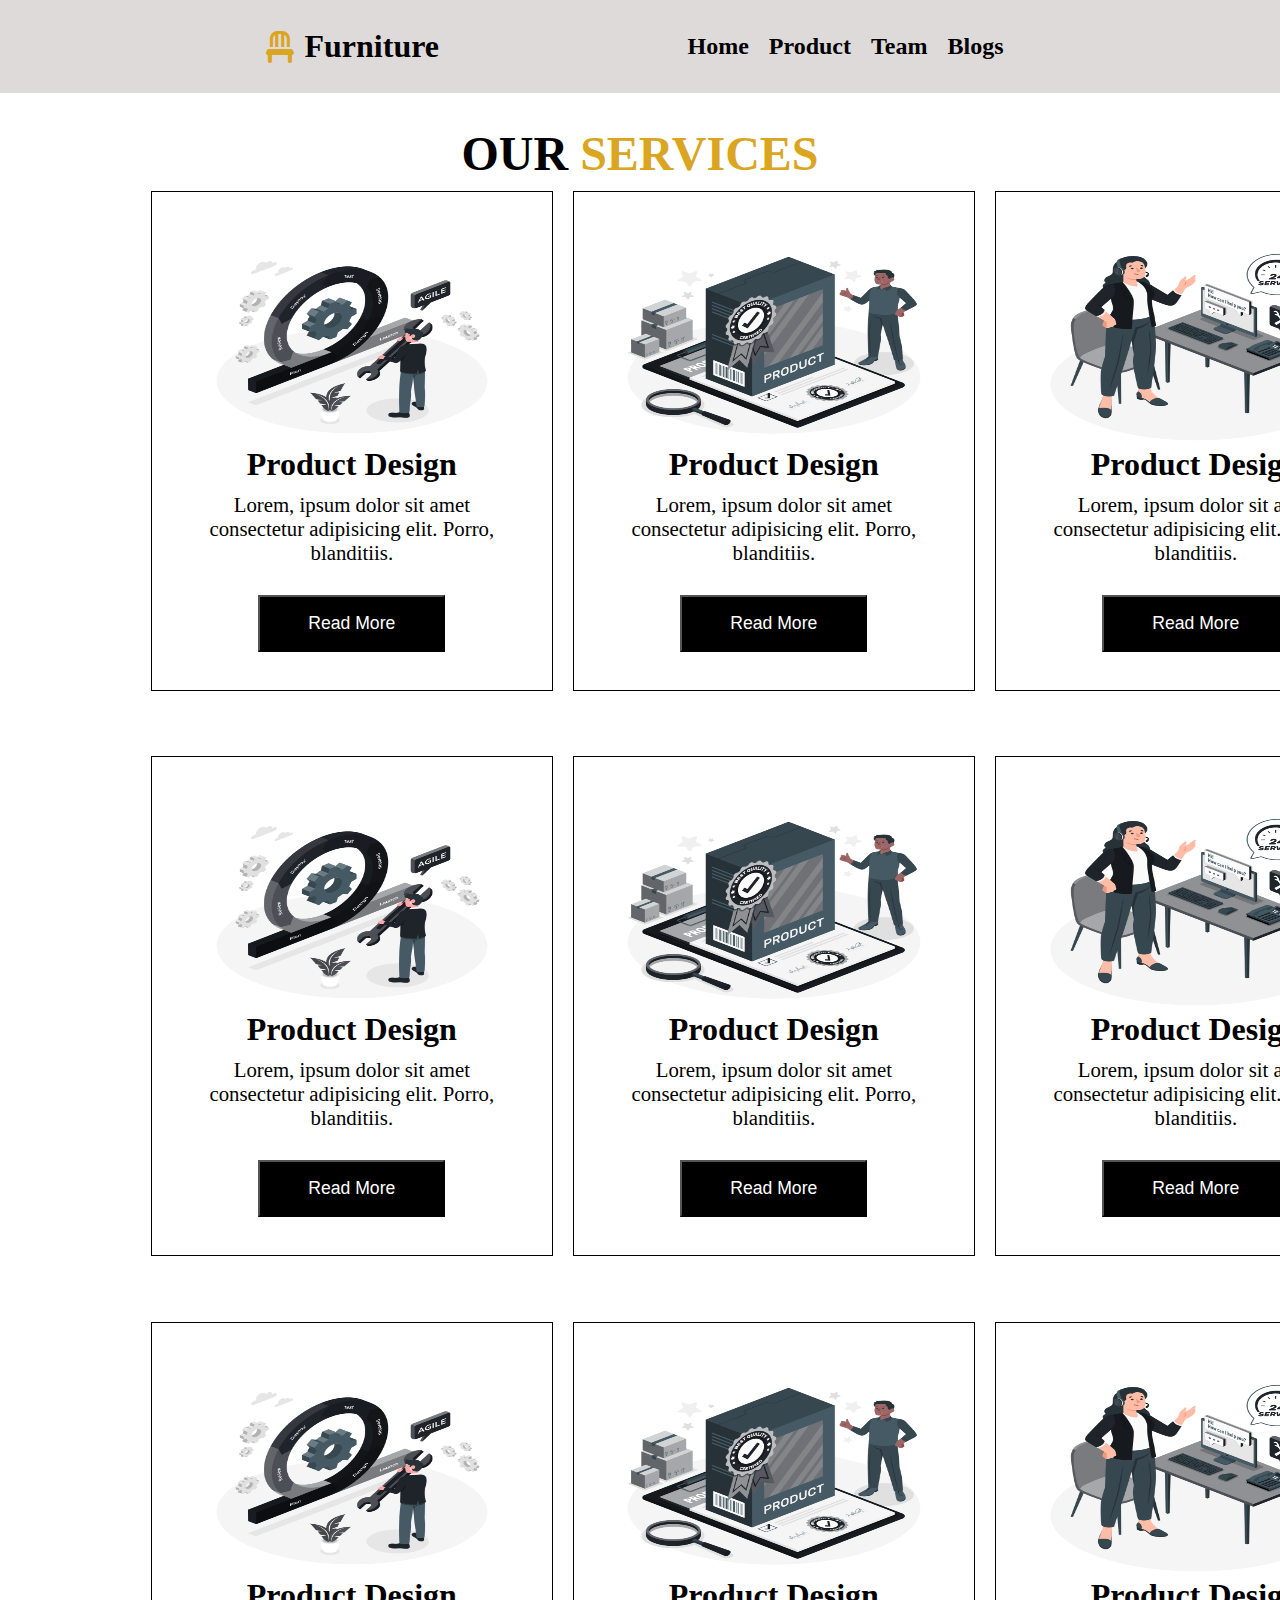
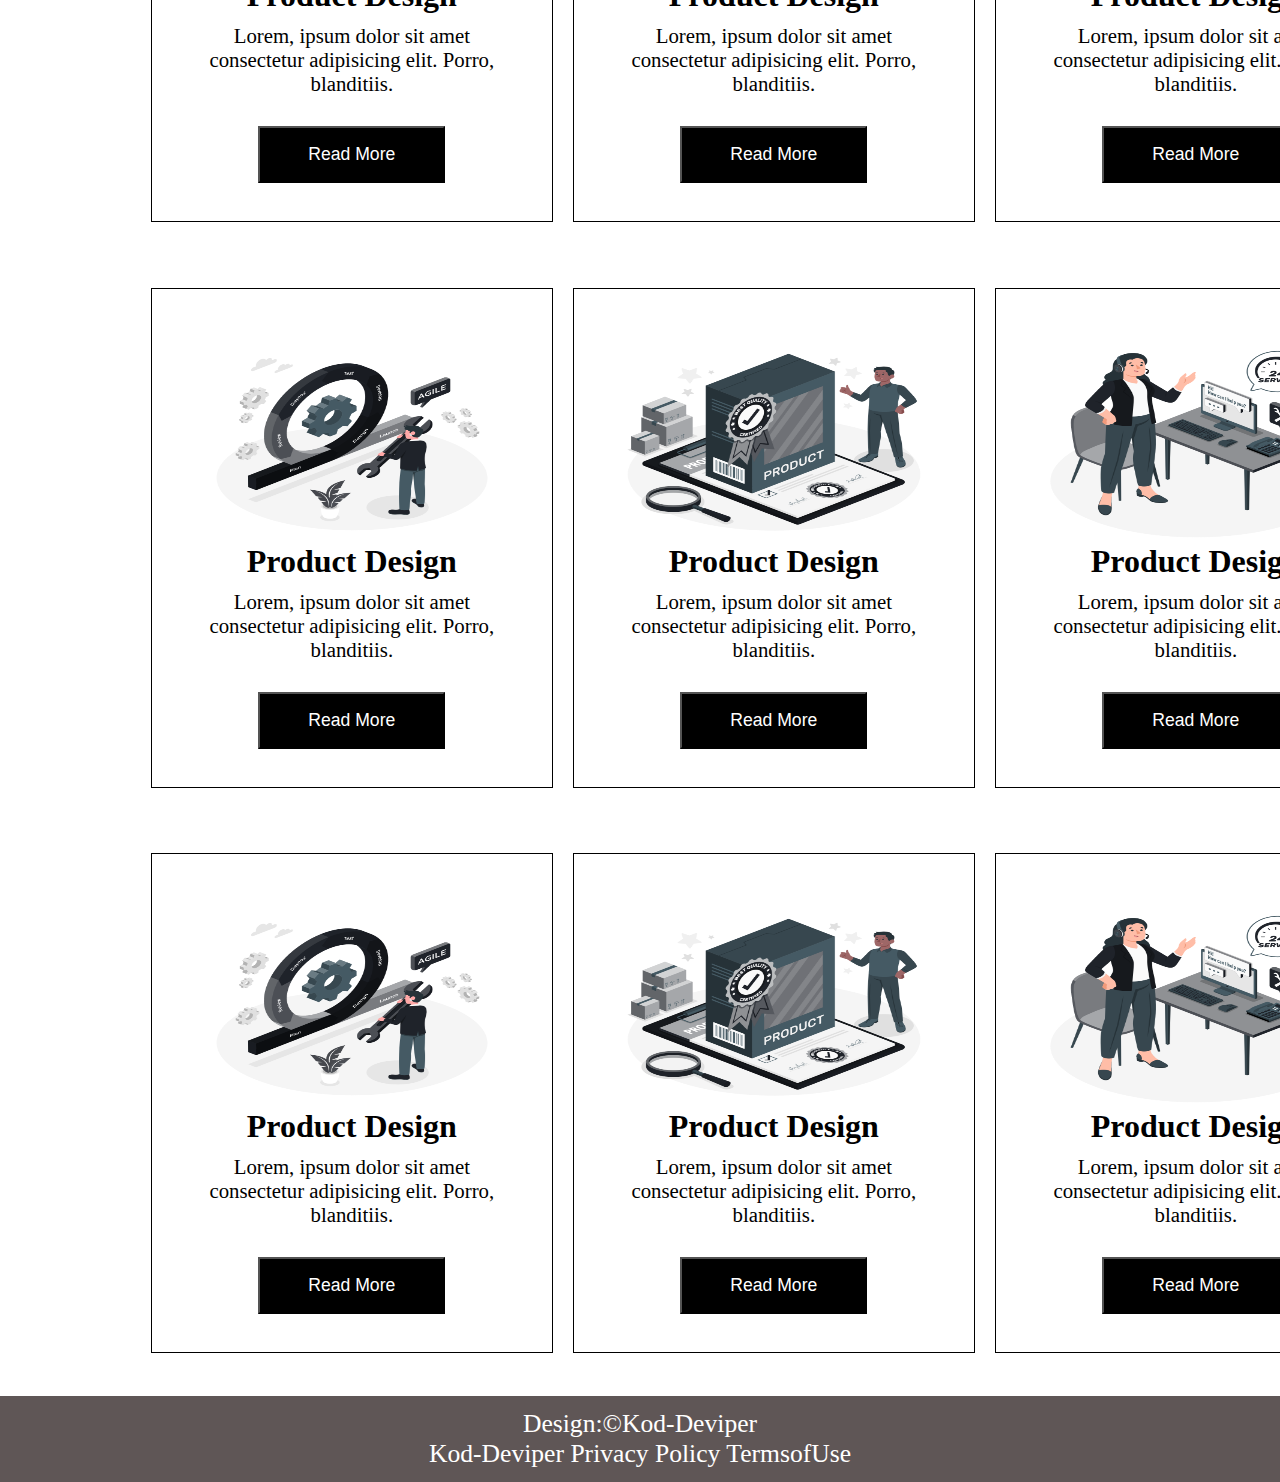
<file: service.html>
<!DOCTYPE html>
<html lang="en">
<head>
    <meta charset="UTF-8">
    <meta name="viewport" content="width=device-width, initial-scale=1.0">
    <meta name="description" content="">
    <link rel="shortcut icon" href="favicon.ico" type="image/x icon">
    <link rel="stylesheet" href="./css/service.css">
    <link rel="stylesheet" href="https://cdnjs.cloudflare.com/ajax/libs/font-awesome/6.4.2/css/all.min.css">
    <link rel="stylesheet" href="./swiper.min.css">
    <title>Furniture</title>
</head>
<body>
    <!-- nav section starts here -->
    
    <nav>
        <div class="chair-furn">
       
       
            <i class="fa-solid fa-chair"></i> 
            <h2>Furniture</h2>
    </div>
        <ul>
            <li><a href="./index.html">Home</a></li>
            
            <li><a href="./product.html">Product</a></li>
            <li><a href="./team.html">Team</a></li>
            <li><a href="./blogs.html">Blogs</a></li>
     
        </ul>


    </nav>

    <!-- nav section ends here -->

 



<!-- service section starts here -->
<section id="service">
<div class="service-top container">
<h2 class="text-header">our <span>services</span></h2>

<div class="service-down1">
<div class="service-down">
<img src="./images/service-1.png" alt="" class="img-resp"  height="200" width="300">
<h2>Product Design</h2>
<p>Lorem, ipsum dolor sit amet consectetur adipisicing elit. Porro, blanditiis.</p>
<a href="#"><button type="submit" class="btn">Read More</button></a>
</div>

<div class="service-down">
<img src="./images/service-2.png" alt="" class="img-resp"  height="200" width="300">
<h2>Product Design</h2>
<p>Lorem, ipsum dolor sit amet consectetur adipisicing elit. Porro, blanditiis.</p>
<a href="#"><button type="submit" class="btn">Read More</button></a>
</div>

<div class="service-down">
<img src="./images/service-3.png" alt="" class="img-resp" height="200" width="300">
<h2>Product Design</h2>
<p>Lorem, ipsum dolor sit amet consectetur adipisicing elit. Porro, blanditiis.</p>
<a href="#"><button type="submit" class="btn">Read More</button></a>
</div>

</div>


</div>




<div class="service-top container">
   
    
    <div class="service-down1">
    <div class="service-down">
    <img src="./images/service-1.png" alt="" class="img-resp"  height="200" width="300">
    <h2>Product Design</h2>
    <p>Lorem, ipsum dolor sit amet consectetur adipisicing elit. Porro, blanditiis.</p>
    <a href="#"><button type="submit" class="btn">Read More</button></a>
    </div>
    
    <div class="service-down">
    <img src="./images/service-2.png" alt="" class="img-resp"  height="200" width="300">
    <h2>Product Design</h2>
    <p>Lorem, ipsum dolor sit amet consectetur adipisicing elit. Porro, blanditiis.</p>
    <a href="#"><button type="submit" class="btn">Read More</button></a>
    </div>
    
    <div class="service-down">
    <img src="./images/service-3.png" alt="" class="img-resp" height="200" width="300">
    <h2>Product Design</h2>
    <p>Lorem, ipsum dolor sit amet consectetur adipisicing elit. Porro, blanditiis.</p>
    <a href="#"><button type="submit" class="btn">Read More</button></a>
    </div>
    
    </div>
    
    
    </div>   





    <div class="service-top container">
        
        
        <div class="service-down1">
        <div class="service-down">
        <img src="./images/service-1.png" alt="" class="img-resp"  height="200" width="300">
        <h2>Product Design</h2>
        <p>Lorem, ipsum dolor sit amet consectetur adipisicing elit. Porro, blanditiis.</p>
        <a href="#"><button type="submit" class="btn">Read More</button></a>
        </div>
        
        <div class="service-down">
        <img src="./images/service-2.png" alt="" class="img-resp"  height="200" width="300">
        <h2>Product Design</h2>
        <p>Lorem, ipsum dolor sit amet consectetur adipisicing elit. Porro, blanditiis.</p>
        <a href="#"><button type="submit" class="btn">Read More</button></a>
        </div>
        
        <div class="service-down">
        <img src="./images/service-3.png" alt="" class="img-resp" height="200" width="300">
        <h2>Product Design</h2>
        <p>Lorem, ipsum dolor sit amet consectetur adipisicing elit. Porro, blanditiis.</p>
        <a href="#"><button type="submit" class="btn">Read More</button></a>
        </div>
        
        </div>
        
        
        </div>   





        <div class="service-top container">
           
            
            <div class="service-down1">
            <div class="service-down">
            <img src="./images/service-1.png" alt="" class="img-resp"  height="200" width="300">
            <h2>Product Design</h2>
            <p>Lorem, ipsum dolor sit amet consectetur adipisicing elit. Porro, blanditiis.</p>
            <a href="#"><button type="submit" class="btn">Read More</button></a>
            </div>
            
            <div class="service-down">
            <img src="./images/service-2.png" alt="" class="img-resp"  height="200" width="300">
            <h2>Product Design</h2>
            <p>Lorem, ipsum dolor sit amet consectetur adipisicing elit. Porro, blanditiis.</p>
            <a href="#"><button type="submit" class="btn">Read More</button></a>
            </div>
            
            <div class="service-down">
            <img src="./images/service-3.png" alt="" class="img-resp" height="200" width="300">
            <h2>Product Design</h2>
            <p>Lorem, ipsum dolor sit amet consectetur adipisicing elit. Porro, blanditiis.</p>
            <a href="#"><button type="submit" class="btn">Read More</button></a>
            </div>
            
            </div>
            
            
            </div>   




            <div class="service-top container">
              
                
                <div class="service-down1">
                <div class="service-down">
                <img src="./images/service-1.png" alt="" class="img-resp"  height="200" width="300">
                <h2>Product Design</h2>
                <p>Lorem, ipsum dolor sit amet consectetur adipisicing elit. Porro, blanditiis.</p>
                <a href="#"><button type="submit" class="btn">Read More</button></a>
                </div>
                
                <div class="service-down">
                <img src="./images/service-2.png" alt="" class="img-resp"  height="200" width="300">
                <h2>Product Design</h2>
                <p>Lorem, ipsum dolor sit amet consectetur adipisicing elit. Porro, blanditiis.</p>
                <a href="#"><button type="submit" class="btn">Read More</button></a>
                </div>
                
                <div class="service-down">
                <img src="./images/service-3.png" alt="" class="img-resp" height="200" width="300">
                <h2>Product Design</h2>
                <p>Lorem, ipsum dolor sit amet consectetur adipisicing elit. Porro, blanditiis.</p>
                <a href="#"><button type="submit" class="btn">Read More</button></a>
                </div>
                
                </div>
                
                
                </div>   

</section>

<!-- service section ends here -->




<!-- footer -->
<footer>
    <div class="footer-down container">
        <div class="copy-right">
        <p><span>D</span>esign:<span>&copy;K</span>od-<span>D</span>eviper</p>
      
        </div>
        <p class="site">Kod-Deviper Privacy Policy TermsofUse</p>
    </div>
</footer>




<script src="./swiper.min.js"></script>
<script src="./j.js"></script>

</body>
</html>
</file>
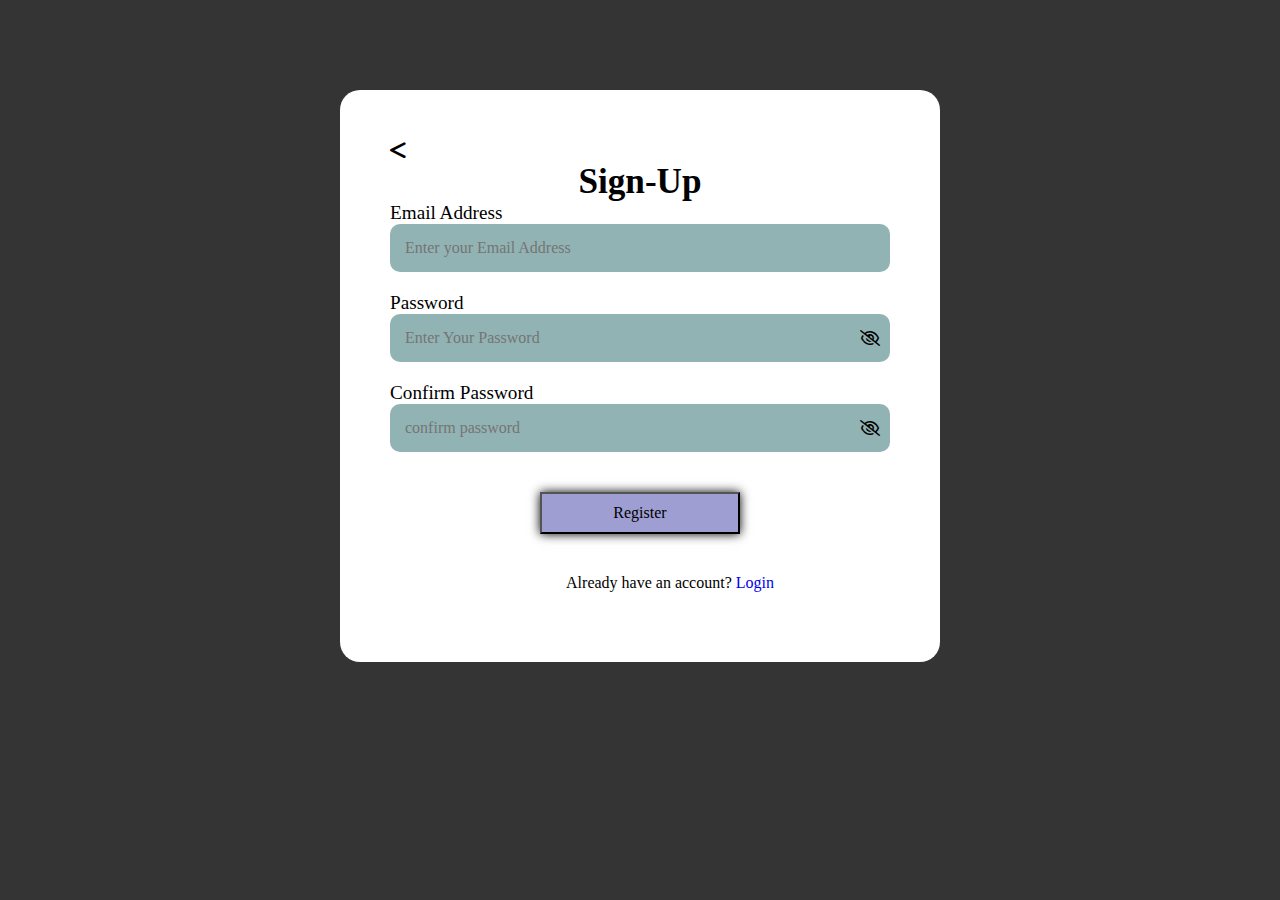
<file: signup.html>
<!DOCTYPE html>
<html lang="en">
<head>
    <meta charset="UTF-8">
    <meta name="viewport" content="width=device-width, initial-scale=1.0">
    <meta name="description" content="">
    <link rel="stylesheet" href="./css/signup.css">
    <link rel="shortcut icon" href="favicon.ico" type="image/x icon">
    <link rel="stylesheet" href="https://cdnjs.cloudflare.com/ajax/libs/font-awesome/6.4.2/css/all.min.css">
    <title>sign up form</title>
</head>
<body>
    
    <section id="sign-up">
        <div class="signup-top">
          

            <div class="form-top">
            <form action="">
                <a href="./index.html"><i class="fa-solid fa-less-than"></i></a>

                <h1 style="text-align: center;">Sign-Up</h1>
               
                <label for="">Email Address</label>
                <input type="email"  placeholder="Enter your Email Address" name="email" required>
                <label for="">Password</label>
                <div class="in-eye">
                <input type="password"  placeholder="Enter Your Password" name="password" required><i class="fa-regular fa-eye-slash "></i>
                
               
            </div>
            <label for="">Confirm Password</label>
            <div class="in-eye">
                <input type="password"  placeholder="confirm password" name="c-password"><i class="fa-regular fa-eye-slash "></i>
                
               
            </div>


            <div class="button-link">
               <a href="#"> <button type="submit" class="btn">Register</button></a>
            </div>
                    
             
            
            <footer>
                <p>Already have an account? <a href="./login.html">Login</a></p>
            </footer>
        </div>
        </div>

      
        


    </section>
</body>
</html>
</file>
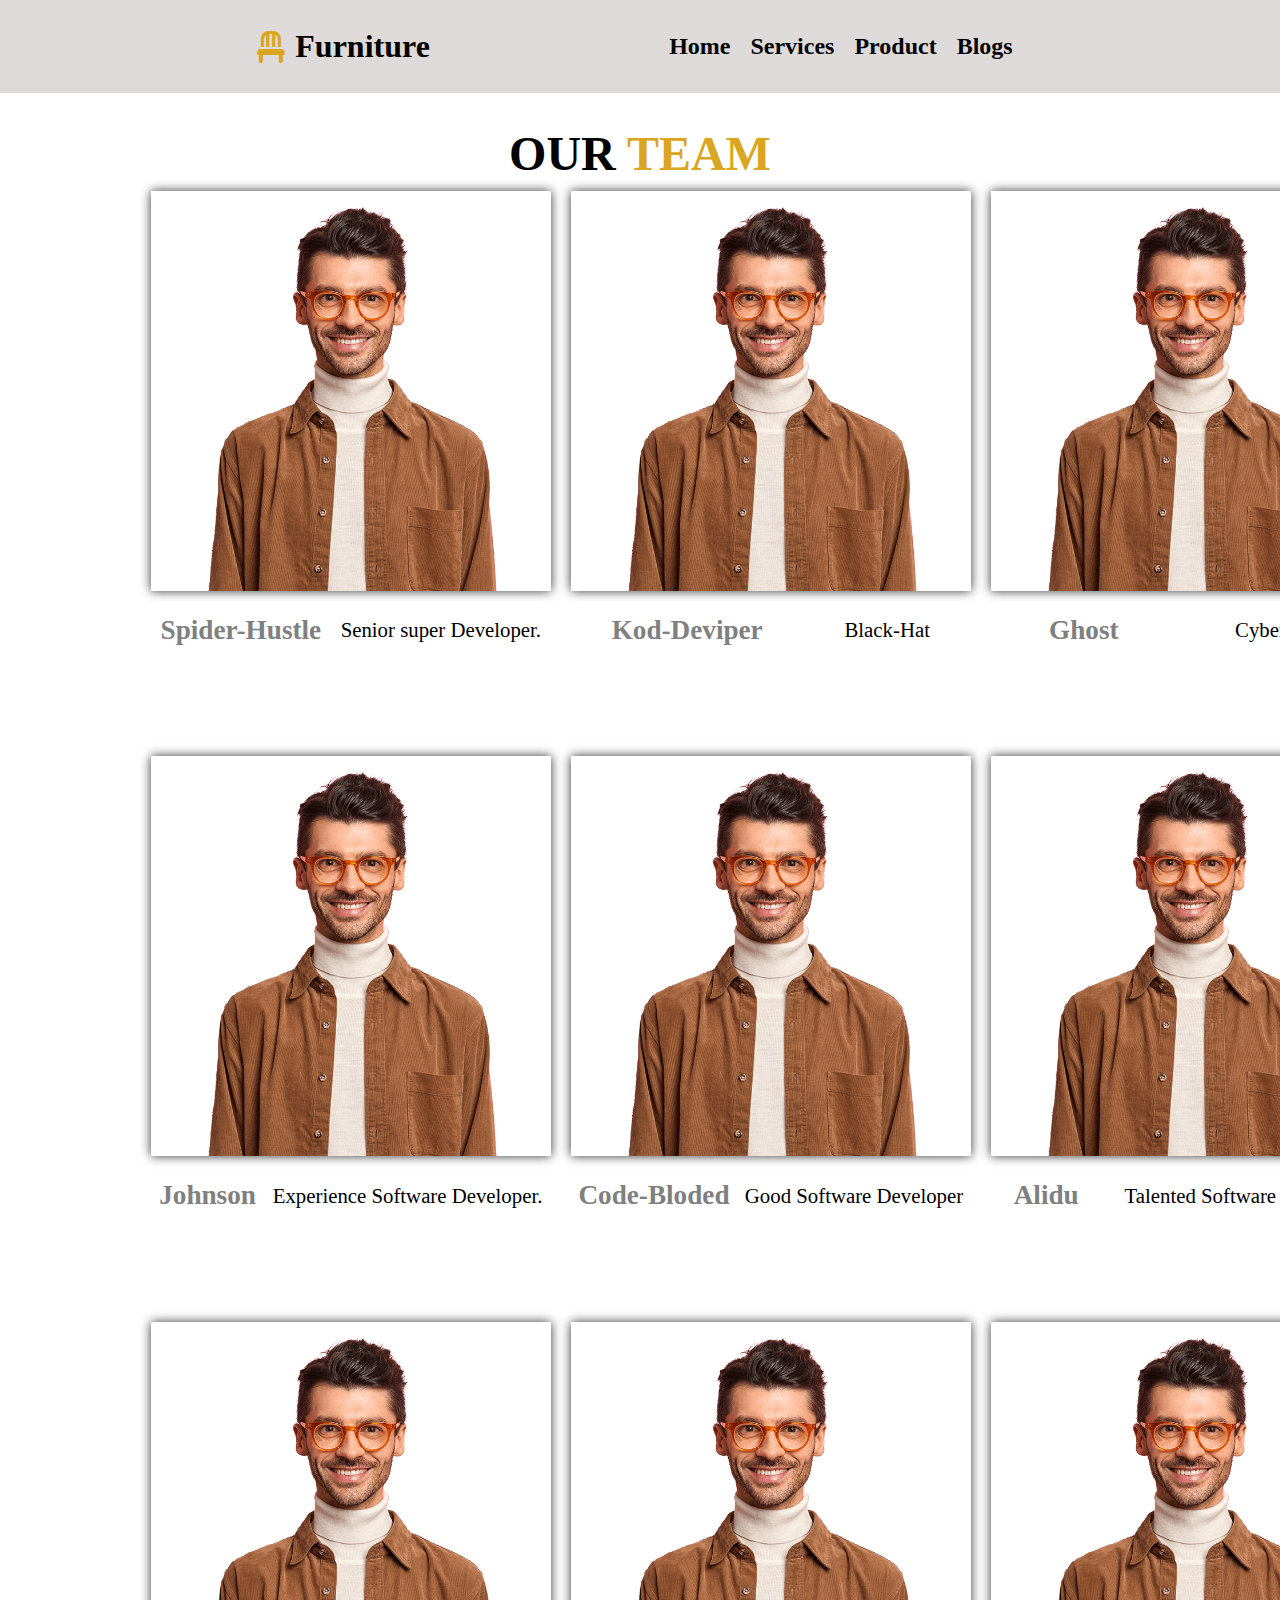
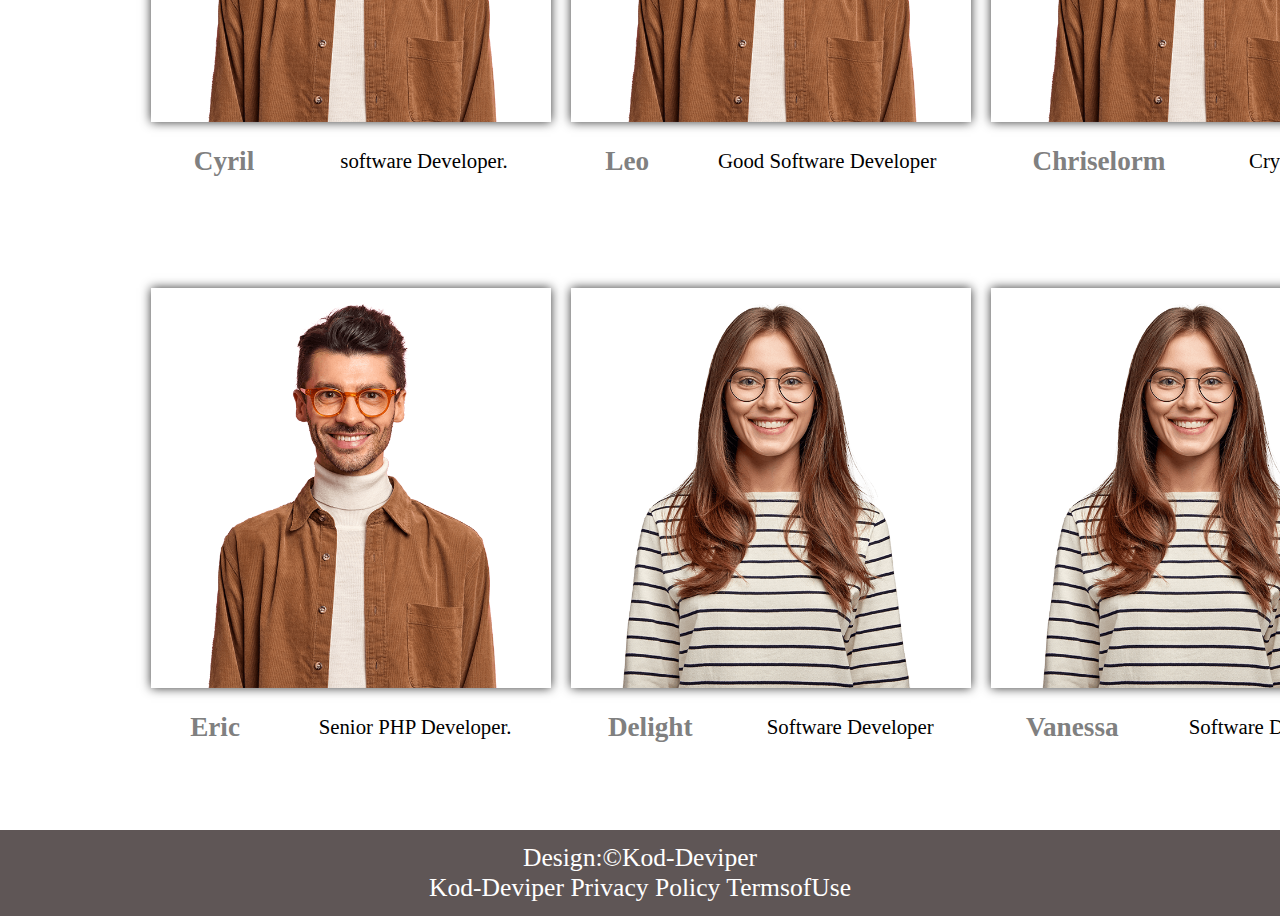
<file: team.html>
<!DOCTYPE html>
<html lang="en">
<head>
    <meta charset="UTF-8">
    <meta name="viewport" content="width=device-width, initial-scale=1.0">
    <meta name="description" content="">
    <link rel="shortcut icon" href="favicon.ico" type="image/x icon">
    <link rel="stylesheet" href="./css/team.css">
    <link rel="stylesheet" href="https://cdnjs.cloudflare.com/ajax/libs/font-awesome/6.4.2/css/all.min.css">
    <link rel="stylesheet" href="./swiper.min.css">
    <title>Furniture</title>
</head>
<body>
    <!-- nav section starts here -->
    
    <nav>
        <div class="chair-furn">
       
       
            <i class="fa-solid fa-chair"></i> 
            <h2>Furniture</h2>
    </div>
        <ul>
            <li><a href="./index.html">Home</a></li>
            
            <li><a href="./service.html">Services</a></li>
            <li><a href="./product.html">Product</a></li>
          
            <li><a href="./blogs.html">Blogs</a></li>
          
        </ul>


    </nav>





    
<!-- team section starts here -->
<section id="team">
<div class="team-top container">
    <h2 class="text-header">our <span>team</span></h2>

    <div class="team-down1">
    <div class="team-down">
    <img src="./images/team-2.png" alt="" class="img-resp"  height="400" width="400">

    <div class="h2p">
    <h2>spider-hustle</h2>
    <p>Senior super Developer.</p>
</div>

    </div>

    <div class="team-down">
    <img src="./images/team-2.png" alt="" class="img-resp"  height="400" width="400">

    <div class="h2p">
    <h2>kod-Deviper</h2>
    <p>Black-Hat</p>
</div>

 </div>

    <div class="team-down">
    <img src="./images/team-2.png" alt="" class="img-resp" height="400" width="400">

    <div class="h2p">
    <h2>Ghost</h2>
    <p>Cyber-Tech</p>
   
</div>
</div>
</div>
</div>





<div class="team-top container">
   

    <div class="team-down1">
    <div class="team-down">
    <img src="./images/team-2.png" alt="" class="img-resp"  height="400" width="400">

    <div class="h2p">
    <h2>johnson</h2>
    <p>Experience Software Developer.</p>
</div>

    </div>

    <div class="team-down">
    <img src="./images/team-2.png" alt="" class="img-resp"  height="400" width="400">

    <div class="h2p">
    <h2>code-bloded</h2>
    <p>Good Software Developer</p>
</div>

 </div>

    <div class="team-down">
    <img src="./images/team-2.png" alt="" class="img-resp" height="400" width="400">

    <div class="h2p">
    <h2>alidu</h2>
    <p>Talented Software Developer</p>
   
</div>
</div>
</div>
</div>



<div class="team-top container">
  

    <div class="team-down1">
    <div class="team-down">
    <img src="./images/team-2.png" alt="" class="img-resp"  height="400" width="400">

    <div class="h2p">
    <h2>cyril</h2>
    <p>software Developer.</p>
</div>

    </div>

    <div class="team-down">
    <img src="./images/team-2.png" alt="" class="img-resp"  height="400" width="400">

    <div class="h2p">
    <h2>leo</h2>
    <p>Good Software Developer</p>
</div>

 </div>

    <div class="team-down">
    <img src="./images/team-2.png" alt="" class="img-resp" height="400" width="400">

    <div class="h2p">
    <h2>chriselorm</h2>
    <p>Crypto king</p>
   
</div>
</div>
</div>
</div>




<div class="team-top container">
   

    <div class="team-down1">
    <div class="team-down">
    <img src="./images/team-2.png" alt="" class="img-resp"  height="400" width="400">

    <div class="h2p">
    <h2>eric</h2>
    <p>Senior PHP Developer.</p>
</div>

    </div>

    <div class="team-down">
    <img src="./images/team-3.png" alt="" class="img-resp"  height="400" width="400">

    <div class="h2p">
    <h2>delight</h2>
    <p>Software Developer</p>
</div>

 </div>

    <div class="team-down">
    <img src="./images/team-3.png" alt="" class="img-resp" height="400" width="400">

    <div class="h2p">
    <h2>vanessa</h2>
    <p>Software Developer</p>
   
</div>
</div>
</div>
</div>

</section>

<!-- team section ends here -->



<!-- footer -->
<footer>
    <div class="footer-down container">
        <div class="copy-right">
        <p><span>D</span>esign:<span>&copy;K</span>od-<span>D</span>eviper</p>
      
        </div>
        <p class="site">Kod-Deviper Privacy Policy TermsofUse</p>
    </div>
</footer>




<script src="./swiper.min.js"></script>
<script src="./j.js"></script>

</body>
</html>
</file>
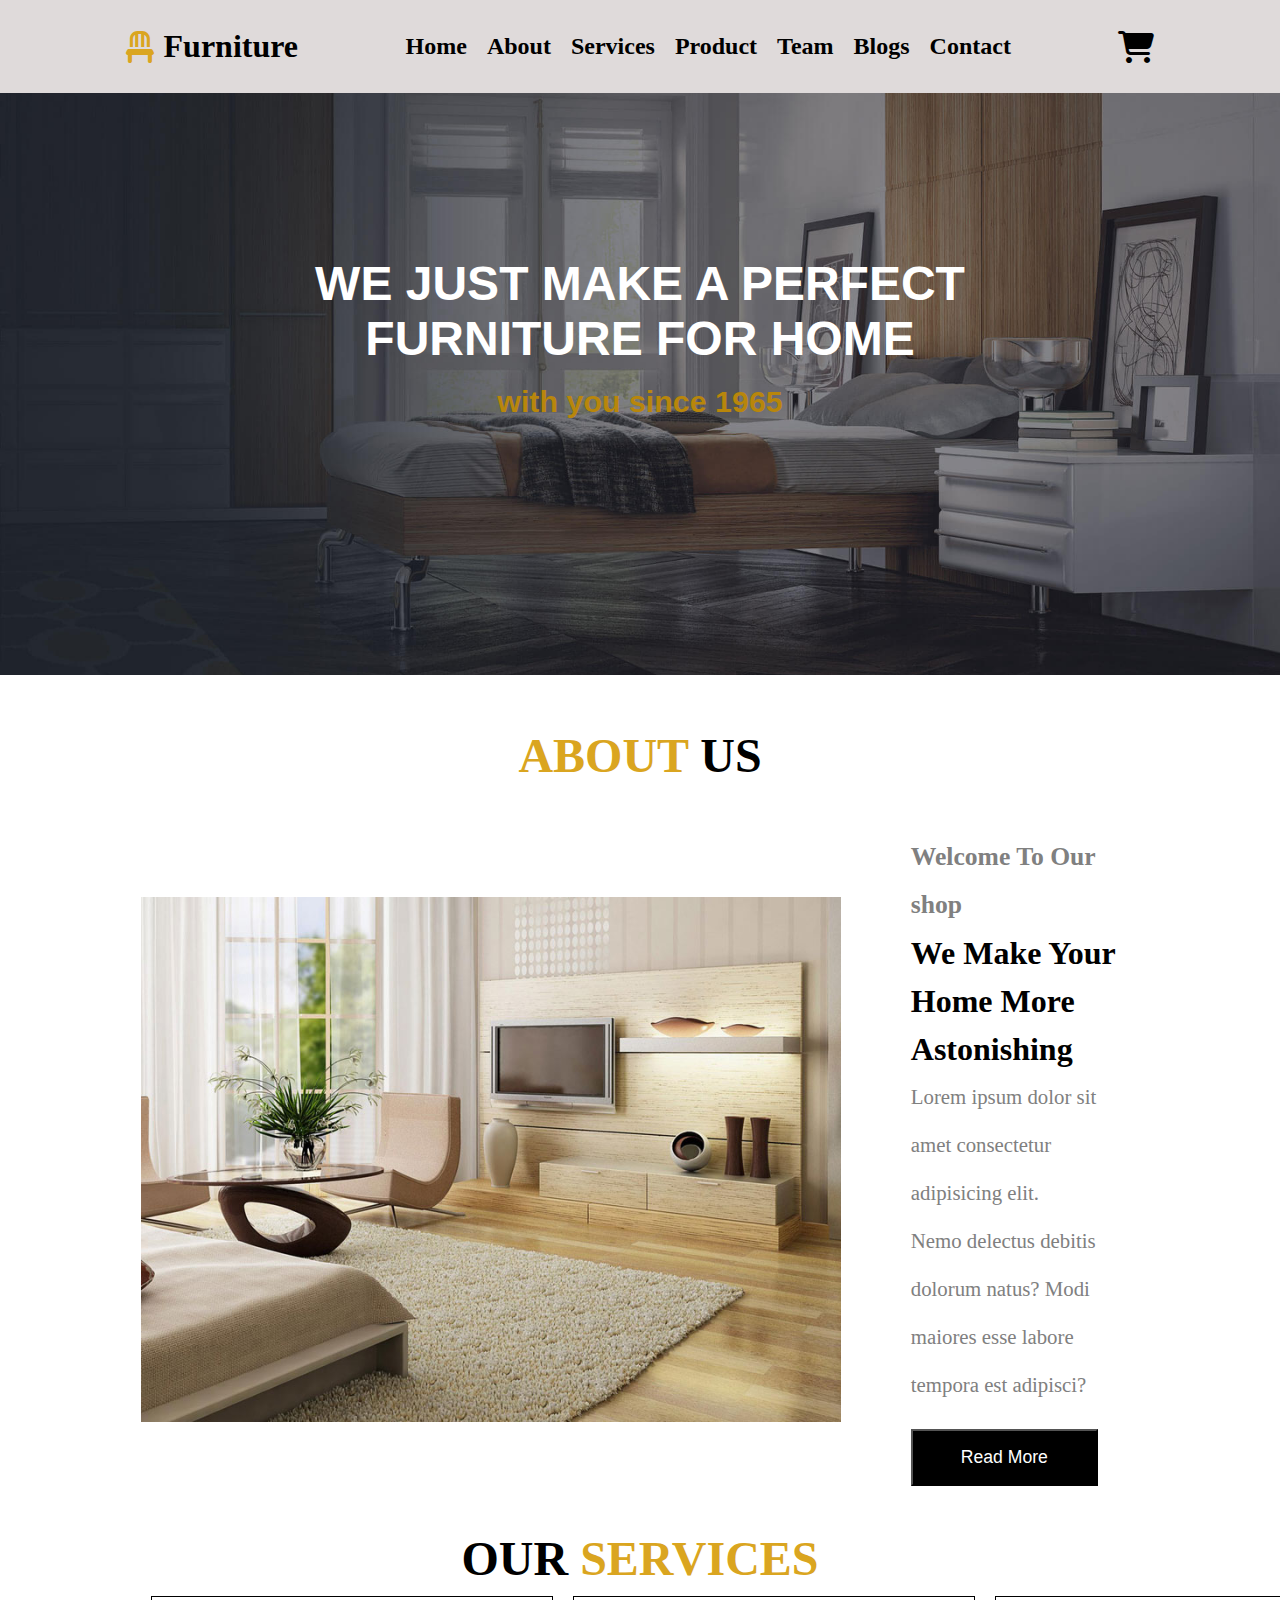
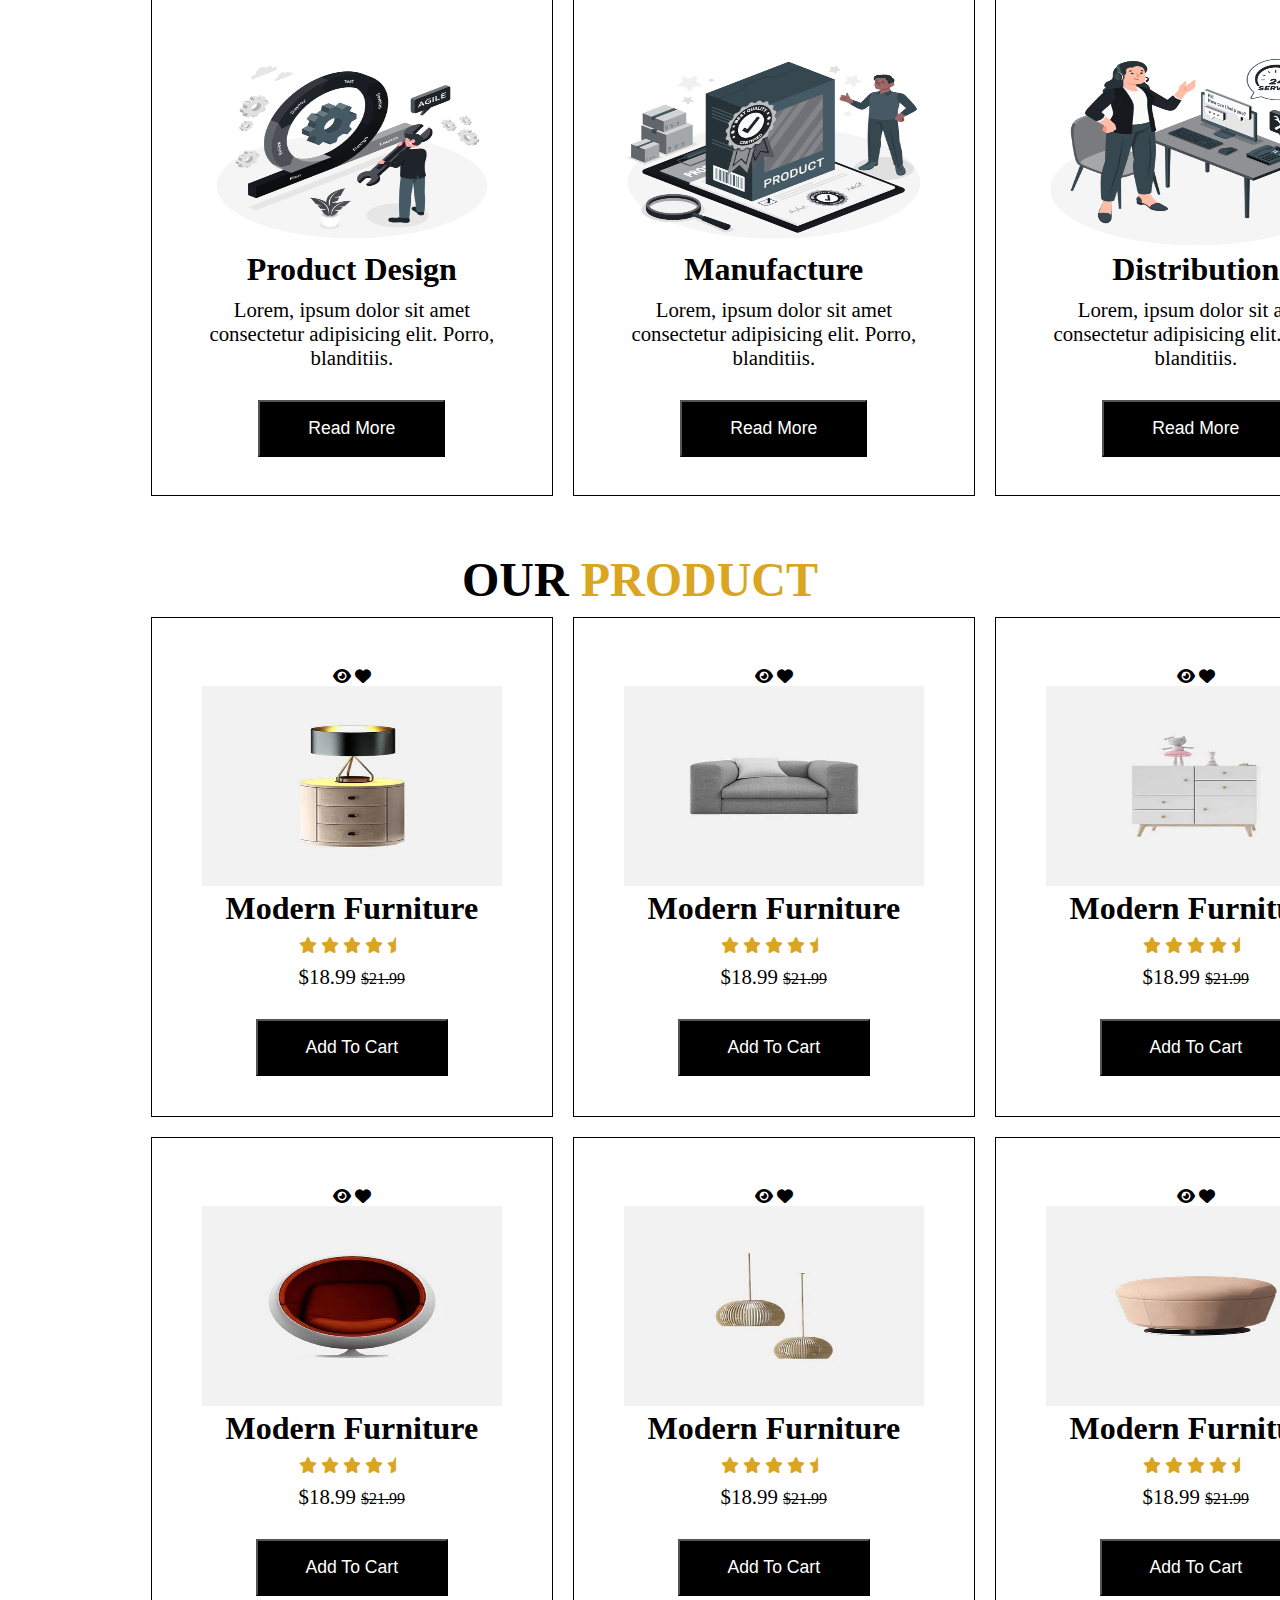
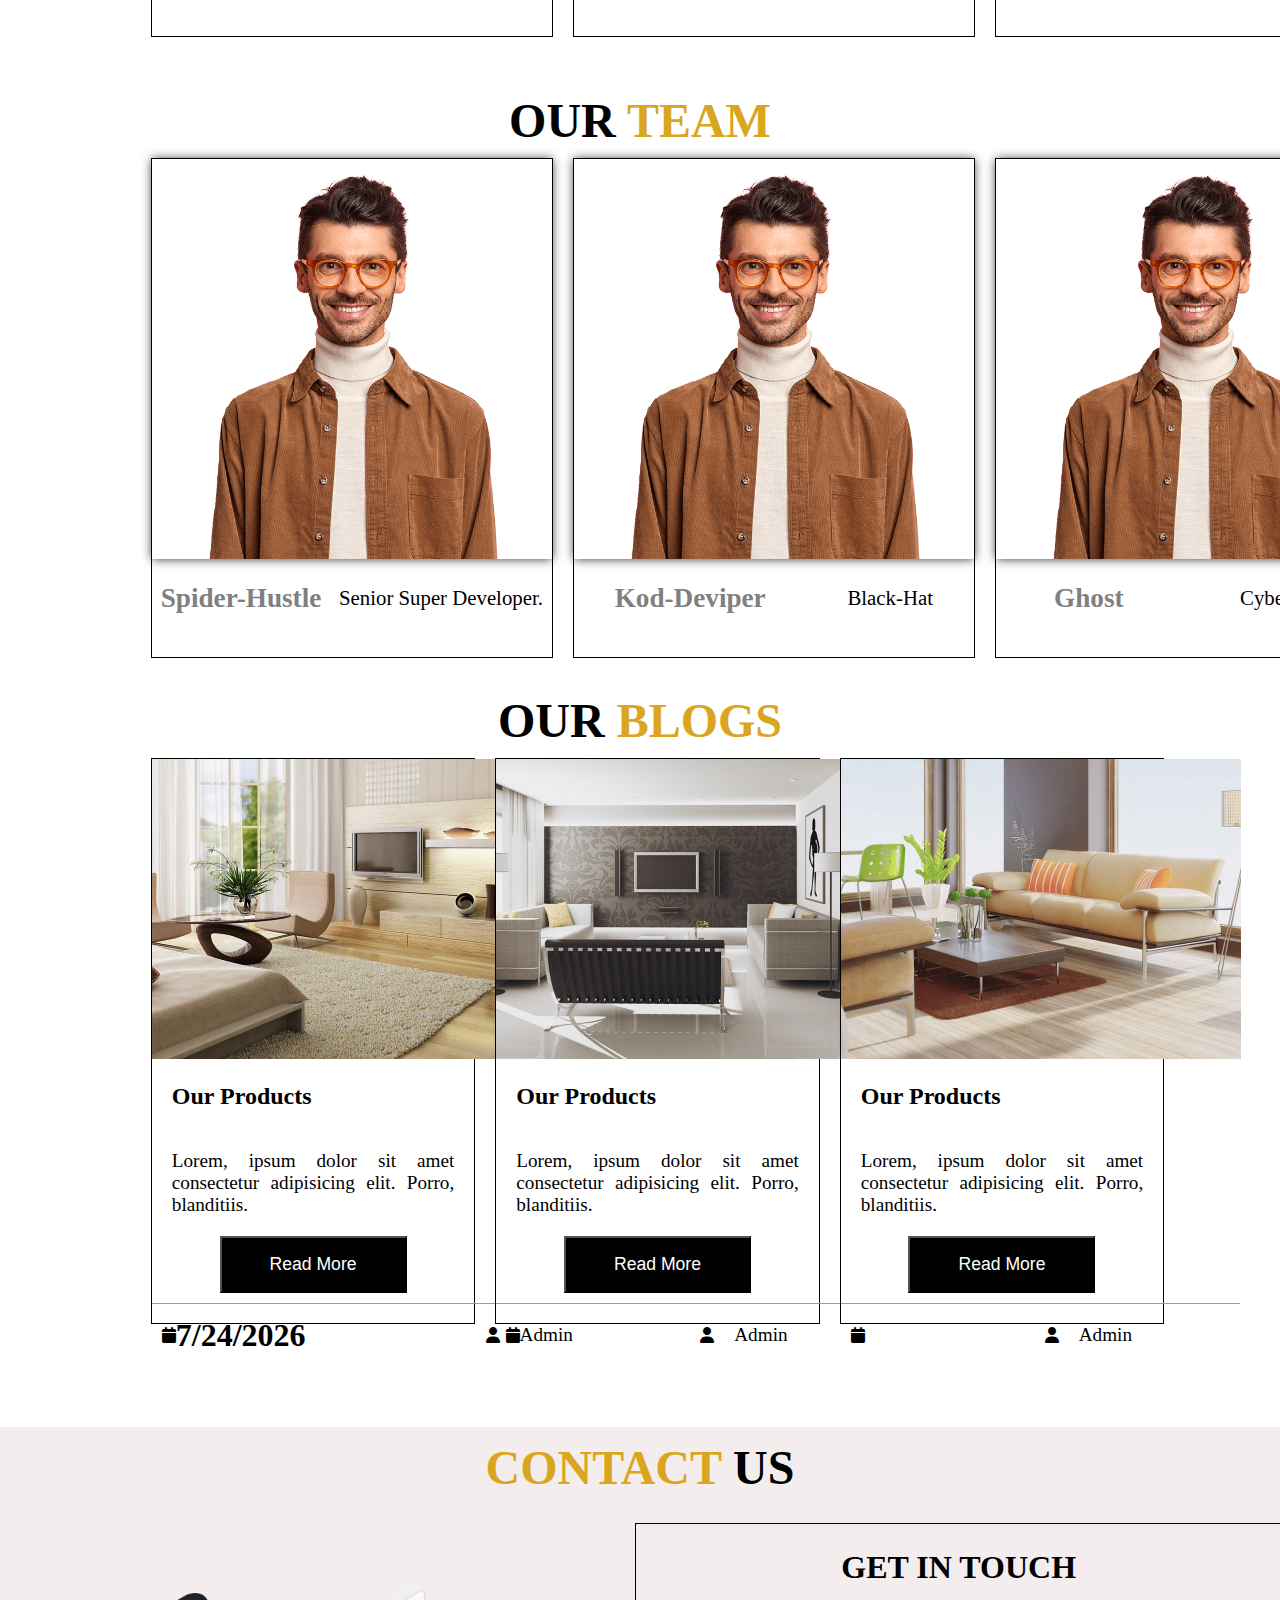
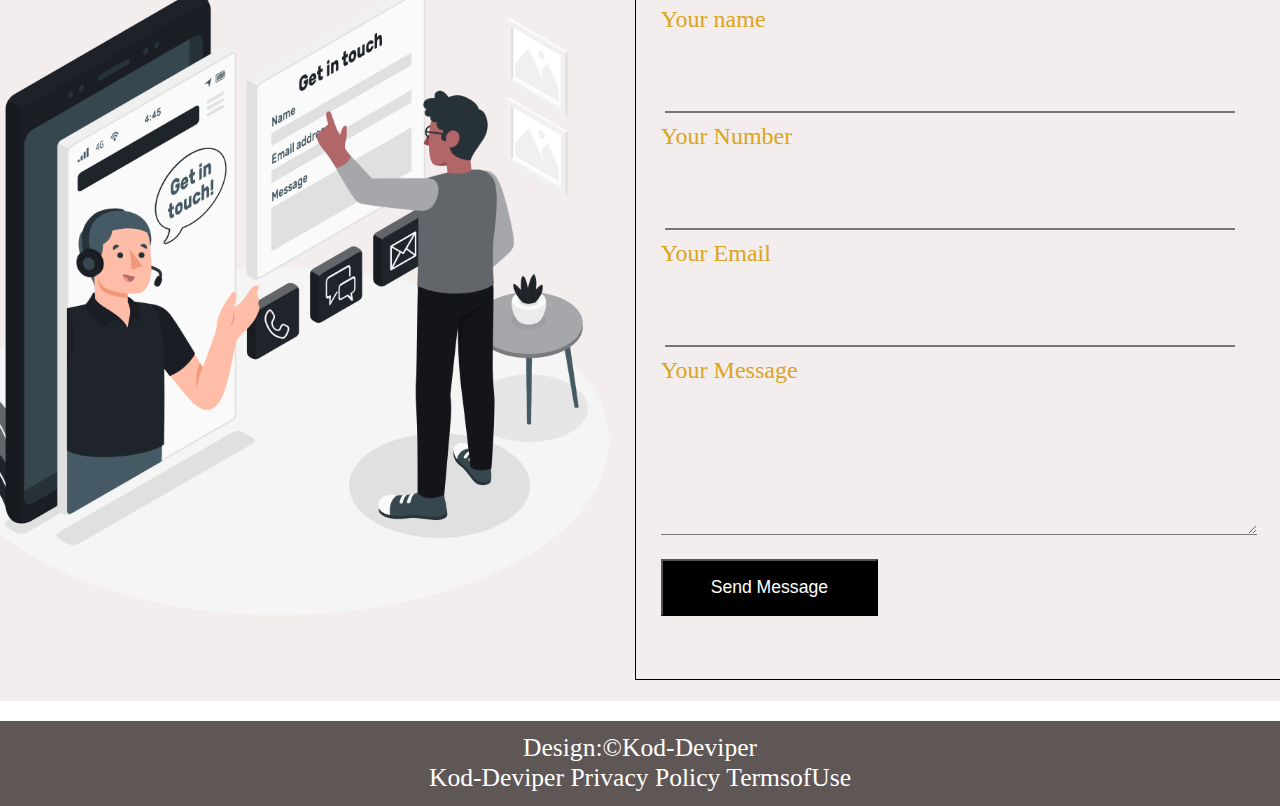
<file: user.html>
<!DOCTYPE html>
<html lang="en">
<head>
    <meta charset="UTF-8">
    <meta name="viewport" content="width=device-width, initial-scale=1.0">
    <meta name="description" content="">
    <link rel="shortcut icon" href="favicon.ico" type="image/x icon">
    <link rel="stylesheet" href="./css/style.css">
    <link rel="stylesheet" href="https://cdnjs.cloudflare.com/ajax/libs/font-awesome/6.4.2/css/all.min.css">
    <link rel="stylesheet" href="./swiper.min.css">
    <title>Furniture</title>
</head>
<body>
    <!-- nav section starts here -->
    
    <nav>
        <div class="chair-furn">
       
       
            <i class="fa-solid fa-chair"></i> 
            <h2>Furniture</h2>
    </div>
        <ul>
            <li><a href="#">Home</a></li>
            <li><a href="#about">About</a></li>
            <li><a href="./service.html">Services</a></li>
            <li><a href="#product">Product</a></li>
            <li><a href="./team.html">Team</a></li>
            <li><a href="./blogs.html">Blogs</a></li>
            <li><a href="#contact">Contact</a></li>
        </ul>

        <div class="shop-user">
           <a href="./product.html"> <i class="fa-solid fa-cart-shopping"></i></a>
           <!-- <a href="./signup.html"> <i class="fa-solid fa-user"></i></a> -->
 
</div>

    </nav>

    <!-- nav section ends here -->

    <!-- nav down section starts here -->
    <div class="nav-down">
    <h2>We just make a perfect</h2>
    <h2>Furniture for home</h2><br>
    <p>with you since 1965</p>

</div>
</div>
<!-- nav section ends here -->

<section id="about">
    <div class="about-top container">
    
<h2 class="abouth1"><span>About</span> Us</h2>
<div class="about-main">
<img src="./images/about.jpg" alt="bedroom">

<div class="about-down">
<h3>Welcome To Our shop</h3>
<h2>We Make Your Home More Astonishing</h2>
<p>Lorem ipsum dolor sit amet consectetur adipisicing elit. <br> Nemo delectus debitis dolorum natus?  Modi maiores esse labore tempora est adipisci?

</p>


<a href="#"><button type="submit" class="btn">Read More</button></a>
</div>




</div>
    </div>
</section>
<!-- about section ends here -->


<!-- service section starts here -->
<section id="service">
<div class="service-top container">
<h2 class="text-header">our <span>services</span></h2>

<div class="service-down1">
<div class="service-down">
<img src="./images/service-1.png" alt="" class="img-resp"  height="200" width="300">
<h2>Product Design</h2>
<p>Lorem, ipsum dolor sit amet consectetur adipisicing elit. Porro, blanditiis.</p>
<a href="#"><button type="submit" class="btn">Read More</button></a>
</div>

<div class="service-down">
<img src="./images/service-2.png" alt="" class="img-resp"  height="200" width="300">
<h2>Manufacture</h2>
<p>Lorem, ipsum dolor sit amet consectetur adipisicing elit. Porro, blanditiis.</p>
<a href="#"><button type="submit" class="btn">Read More</button></a>
</div>

<div class="service-down">
<img src="./images/service-3.png" alt="" class="img-resp" height="200" width="300">
<h2>Distribution</h2>
<p>Lorem, ipsum dolor sit amet consectetur adipisicing elit. Porro, blanditiis.</p>
<a href="#"><button type="submit" class="btn">Read More</button></a>
</div>

</div>


</div>    
</section>

<!-- service section ends here -->


<!-- product section starts here -->
<section id="product">
    <div class="product-top container">
    <h2 class="text-header">our <span>product</span></h2>
    
    <div class="product-down1">
    <div class="product-down">
        <i class="fa-solid fa-eye"></i>
        <i class="fa-solid fa-heart"></i>
    <img src="./images/product-1.jpg" alt="" class="img-resp"  height="200" width="300">
    <h2>Modern Furniture</h2>
    <i class="fa-solid fa-star"></i>
    <i class="fa-solid fa-star"></i>
    <i class="fa-solid fa-star"></i>
    <i class="fa-solid fa-star"></i>
    <i class="fa-solid fa-star-half"></i>
    <p>$18.99 <span>$21.99</span></p>
    <a href="#"><button type="submit" class="btn">Add To Cart</button></a>
    </div>
    
    <div class="product-down">
        <i class="fa-solid fa-eye"></i>
        <i class="fa-solid fa-heart"></i>
    <img src="./images/product-2.jpg" alt="" class="img-resp"  height="200" width="300">
    <h2>Modern Furniture</h2>
    <i class="fa-solid fa-star"></i>
    <i class="fa-solid fa-star"></i>
    <i class="fa-solid fa-star"></i>
    <i class="fa-solid fa-star"></i>
    <i class="fa-solid fa-star-half"></i>
    <p>$18.99 <span>$21.99</span></p>
    <a href="#"><button type="submit" class="btn">Add To Cart</button></a>
    </div>
    
    <div class="product-down">
        <i class="fa-solid fa-eye"></i>
        <i class="fa-solid fa-heart"></i>
    <img src="./images/product-3.jpg" alt="" class="img-resp" height="200" width="300">
    <h2>Modern Furniture</h2>
    <i class="fa-solid fa-star"></i>
    <i class="fa-solid fa-star"></i>
    <i class="fa-solid fa-star"></i>
    <i class="fa-solid fa-star"></i>
    <i class="fa-solid fa-star-half"></i>
    <p>$18.99 <span>$21.99</span></p>
    <a href="#"><button type="submit" class="btn">Add To Cart</button></a>
    </div>
    


   
    </div>
    
    <div class="product-down2">
    <div class="product-down">
        <i class="fa-solid fa-eye"></i>
        <i class="fa-solid fa-heart"></i>
        <img src="./images/product-5.jpg" alt="" class="img-resp" height="200" width="300">
        <h2>Modern Furniture</h2>
        <i class="fa-solid fa-star"></i>
    <i class="fa-solid fa-star"></i>
    <i class="fa-solid fa-star"></i>
    <i class="fa-solid fa-star"></i>
    <i class="fa-solid fa-star-half"></i>
    <p>$18.99 <span>$21.99</span></p>
       <a href="#"><button type="submit" class="btn">Add To Cart</button></a>
        </div>

        <div class="product-down">
            <i class="fa-solid fa-eye"></i>
            <i class="fa-solid fa-heart"></i>
            <img src="./images/product-4.jpg" alt="" class="img-resp" height="200" width="300">
            <h2>Modern Furniture</h2>
            <i class="fa-solid fa-star"></i>
    <i class="fa-solid fa-star"></i>
    <i class="fa-solid fa-star"></i>
    <i class="fa-solid fa-star"></i>
    <i class="fa-solid fa-star-half"></i>
            <p>$18.99 <span>$21.99</span></p>
            <a href="#"><button type="submit" class="btn">Add To Cart</button></a>
            </div>

            <div class="product-down">
                <i class="fa-solid fa-eye"></i>
                <i class="fa-solid fa-heart"></i>
                <img src="./images/product-6.jpg" alt="" class="img-resp" height="200" width="300">
                <h2>Modern Furniture</h2>
                <i class="fa-solid fa-star"></i>
    <i class="fa-solid fa-star"></i>
    <i class="fa-solid fa-star"></i>
    <i class="fa-solid fa-star"></i>
    <i class="fa-solid fa-star-half"></i>
    <p>$18.99 <span>$21.99</span></p>
                <a href="#"><button type="submit" class="btn">Add To Cart</button></a>
                </div>
        </div>


    </div>    
    </section>

    <!-- product section ends here -->
    
<!-- team section starts here -->
<section id="team">
<div class="team-top container">
    <h2 class="text-header">our <span>team</span></h2>

    <div class="team-down1">
    <div class="team-down">
    <img src="./images/team-2.png" alt="" class="img-resp"  height="400" width="400">

    <div class="h2p">
    <h2>spider-hustle</h2>
    <p>Senior Super Developer.</p>
</div>

    </div>

    <div class="team-down">
    <img src="./images/team-2.png" alt="" class="img-resp"  height="400" width="400">

    <div class="h2p">
    <h2>kod-Deviper</h2>
    <p>Black-Hat</p>
</div>

 </div>

    <div class="team-down">
    <img src="./images/team-2.png" alt="" class="img-resp" height="400" width="400">

    <div class="h2p">
    <h2>Ghost</h2>
    <p>Cyber-Tech</p>
   
</div>

</div>
</section>

<!-- team section ends here -->






<!-- blog section start here -->
<section id="blog">
    <div class="blog container">
    <h2 class="text-header">our <span>blogs</span></h2>
    
    <div class="blog-down1">
    <div class="blog-down">
    <img src="./images/blog-1.jpg" alt="" class="img-resp"  height="300" width="400">
    <h2>Our Products</h2>
    <p>Lorem, ipsum dolor sit amet consectetur adipisicing elit. Porro, blanditiis.</p>
    <a href="#"><button type="submit" class="btn">Read More</button></a>
<hr>  
<div class="iclass">
<i class="fa-solid fa-calendar"></i>
<h1 id="demo1"></h1> 
<i class="fa-solid fa-user"></i>
<p>Admin</p>
</div>
</div>

    <div class="blog-down">
    <img src="./images/blog-2.jpg" alt="" class="img-resp1"  height="300" width="400">
    <h2>Our Products</h2>
    <p>Lorem, ipsum dolor sit amet consectetur adipisicing elit. Porro, blanditiis.</p>
    <a href="#"><button type="submit" class="btn">Read More</button></a>
<hr>   
<div class="iclass">
<i class="fa-solid fa-calendar"></i> 

<h1 id="demo1"></h1> 

<i class="fa-solid fa-user"></i> 
<p>Admin</p>

</div>    
</div>
    
    <div class="blog-down">
    <img src="./images/blog-3.jpg" alt="" class="img-resp" height="300" width="400">
    <h2>Our Products</h2>
    <p>Lorem, ipsum dolor sit amet consectetur adipisicing elit. Porro, blanditiis.</p>
    <a href="#"><button type="submit" class="btn">Read More</button></a>
<hr>
<div class="iclass">


<i class="fa-solid fa-calendar"></i>  
<h1 id="demo1"></h1>


<i class="fa-solid fa-user"></i>
<p>Admin</p>
</div>


</div>    
</div>
    
    </div>
    
 
    </div>    
    </section>
    <!-- blog section ends here -->


    <!-- contact section starts here -->
    <section id="contact">
   <div class="contact-top container">
    <h2><span>contact</span> us</h2>
   

    <div class="contact-down">

    
    <img src="./images/contact.png" alt="con" >



    <form action="">
        
        <h2 class="get-cont">Get in Touch</h2>

        <label for="">Your name</label>
        <input type="text" name="y-name">

        <label for="">Your Number</label>
        <input type="phone" name="y-name">

        <label for="">Your Email</label>
        <input type="email" name="y-name">


        <label for="">Your Message</label><br>
        <textarea name="" id="" cols="30" rows="10"></textarea><br>
        <button type="submit" class="btn">Send Message</button>

    
    </form>


</div>
</div>




</section>

<!-- contact section ends here -->

<!-- footer -->
<footer>
    <div class="footer-down container">
        <div class="copy-right">
        <p><span>D</span>esign:<span>&copy;K</span>od-<span>D</span>eviper</p>
      
        </div>
        <p class="site">Kod-Deviper Privacy Policy TermsofUse</p>
    </div>
</footer>




<script src="./swiper.min.js"></script>
<script src="./j.js"></script>

</body>
</html>
</file>
<file: css/style.css>
*{
    margin: 0;
    padding: 0;
    box-sizing: border-box;
    text-decoration: none;
    list-style-type: none;
    /* transition: all 1s linear; */
    
}

/* universal */
.container{
    width: 80%;
    margin: 0 auto;
    padding: 1%;
}
/* iniversal ends here */

/* nav section starts here */
nav{
    display: flex;
    justify-content: space-evenly;
    align-items: center;
    background-color: rgb(223, 218, 218);
    padding: 28px;
   position: fixed;
    width: 100%; 
    z-index: 1;
    

}

.chair-furn{
    display: flex;
    align-items: center;
    gap: 10px;
}

nav ul{
  display: flex;
 
}


 .fa-chair{
    color: goldenrod;
    font-size: 2rem;
    
}

.fa-cart-shopping{
    font-size: 2rem;
}

.fa-user{
    font-size: 2rem;
    padding-left: 20px;
}
nav ul a{
    margin: 10px;
    font-size: 1.5rem;
    font-weight: bold;
    color: black;
    transition: 0.4s ease forwards;
    transition-property: color;
}


nav ul a:hover{
    color: goldenrod;
}

.nav-down img{
    gap: -20px;
}

nav h2{
   font-size: 2rem;
}

.nav-down{
    background-image: url("../images/home-slide1.jpg");
    background-repeat: no-repeat;
    background-size: cover;
  
    padding: 20%;
 font-weight: bold;
    font-family: 'Segoe UI', Tahoma, Geneva, Verdana, sans-serif;
}
.nav-down h2{
    text-align: center;
    color: white;
    font-size: 3rem;
    text-transform: uppercase;
 

}

.nav-down p{
    text-align: center;
    color: white;
    font-size: 1.9rem;
    color: darkgoldenrod;
}





.shop-user a{
    text-decoration: none;
    color: black;
    transition: 0.4s ease forwards;
    transition-property: color;
}

.shop-user a:hover{
    color: goldenrod;
}

/* 
.nav-down .ic{
    display: flex;
    align-items: center;
    justify-content: center;
    gap: 20rem;
    margin-top: 40px;
    font-size: 2rem;
    color: white;
} */

/* nav section ends here */

/* about section starts here */
#about .about-main{
    display: flex;
    justify-content: center;
    align-items: center;
    gap: 70px;
    margin-top: 50px;
}

#about .abouth1{
    text-align: center;
    font-size: 3rem;
    margin-top: 40px;
    text-transform: uppercase;
    font-weight: bolder;
}

#about .abouth1 span{
    color: goldenrod;
}
#about img{
    width: 700px;
}

#about .about-down h2{
    font-size: 2rem;
}
#about .about-down h3{
    font-size: 1.6rem;
    color: grey;
}

#about .about-down{
    line-height: 3rem;
}
#about .about-down p{
    font-size: 1.3rem;
    color: grey;
}
#about .btn{

    margin-top: 20px;
    background-color: black;
    color: white;
    cursor: pointer;
    display: inline-block;
    padding: 1rem 3rem;
    font-size: 1.1rem;
}

#about .btn:hover{
    letter-spacing: .2rem;
}

/* about section ends here */

/* service section starts here */

#service .service-top{
    margin-top: 20px;
    background-color: ;
    
}

#service .text-header{
    font-size: 3rem;
    font-weight: bolder;
    text-align: center;
    text-transform: uppercase;
}

#service .text-header span{
    color: goldenrod;
}

#service .service-down1{
    display: flex;
}

#service .service-down{
    border: 1px solid ;
    margin: 10px;
    padding: 50px;
    text-align: center;
    height: 500px;
    
}

#service .service-down h2{
    font-size:2rem;
    padding-bottom: 10px;
}

#service .service-down p{
    font-size: 1.3rem;
}

#service .service-top p{
    padding-bottom: 30px;
}

#service .btn{
  padding: 1rem 3rem;
    background-color: black;
    color: white;
    font-size: 1.1rem;
    cursor: pointer;
    display: inline-block;
   

}

#service .btn:hover{
letter-spacing: .2rem;
}


/* service section ends here */

/* product section starts here */
#product .product-top{
    margin-top: 20px;
}

#product .text-header{
    font-size: 3rem;
    font-weight: bolder;
    text-align: center;
    text-transform: uppercase;
}

#product .text-header span{
    color: goldenrod;
}

#product .product-down1{
    display: flex;
}

#product .product-down{
    border: 1px solid ;
    margin: 10px;
    padding: 50px;
    text-align: center;
    height: 500px;
    width: 750px;
    
   
}


#product .img-resp{
    transition: 1s linear;
    box-shadow: 0px 0px 0px rgba(0,0,0,0);
}


#product .img-resp:hover{
    transform: translate3d(10px,0px,20px);  
    box-shadow: 0px 0px 10px rgba(0,0,0,0.8);
}

#product .product-down h2{
    font-size:2rem;
    padding-bottom: 10px;
}

#product .product-down p{
    font-size: 1.3rem;
}

#product .product-top p{
    padding-bottom: 30px;
}




#product .product-down2{
    display: flex;
   

}



/* #product .fa-eye::before{
    content: "\f06e";
    position:absolute;
top:1.5rem;
border-radius:50%;
height:5rem;
width:5rem;
line-height:5rem;
font-size:3rem;
}



#product .fa-heart::before{
    content: "\f004";
    position:absolute;
top:1.5rem;
border-radius:50%;
height:5rem;
width:5rem;
line-height:5rem;
font-size:3rem;
}


#product .product-down .fa-eye:hover{ 
    background: black;
    color: white;
} */

#product .product-down p span{
    text-decoration: line-through;
    font-size: 1rem;
}

#product .product-down p{
    margin-top: 10px;
}



#product .product-down .fa-star{
    color: goldenrod;
}



#product .product-down .fa-star-half{
    color: goldenrod;
}



#product .btn{
   padding: 1rem 3rem;
    background-color: black;
    color: white;
    font-size: 1.1rem;
    cursor: pointer;
    display: inline-block;
   

}

#product .btn:hover{
letter-spacing: .2rem;
}

/* prodcut section ends here */


/* our team starts here */
#team .team-top{
    margin-top: 20px;
   
   
   
}

#team .text-header{
    font-size: 3rem;
    font-weight: bolder;
    text-align: center;
    text-transform: uppercase;
}

#team .text-header span{
    color: goldenrod;
}

#team .team-down1{
    display: flex;
}

#team .team-down{
    border: 1px solid ;
    margin: 10px;
   
    text-align: center;
    height: 500px;
    width: 750px;
    
   
}

#team .team-down img{
    transition: 1s linear;
    box-shadow: 0px 0px 10px rgba(0,0,0,0.8);
}


#team .team-down img:hover{
    transform: translate3d(10px,0px,20px);  
    box-shadow: 0px 0px 10px rgba(0,0,0,0.8);
}


#team .team-down h2{
    font-size:1.7rem;
    color: grey;
    text-transform: capitalize;
    
}

#team .team-down p{
    font-size: 1.3rem;
}

#team .h2p{
    display: flex;
    align-items: center;
    justify-content: space-around;
    margin-top: 20px;
}

/* team section ends here */

/* blog section starts here */
#blog .blog-top{
    margin-top: 20px;
    z-index: 1;

    
}

#blog .text-header{
    font-size: 3rem;
    font-weight: bolder;
    text-align: center;
    text-transform: uppercase;
}

#blog .text-header span{
    color: goldenrod;
}

#blog .blog-down1{
    display: flex;
}

#blog .blog-down{
    border: 1px solid ;
    margin: 10px;
    width: 32.5%;
    
    
    text-align: center;
    height: 566px;
    
    
}

#blog hr{
  
    width: 399px;
   
    border-bottom: none;
    border-left: none;
    border-right: none;
    margin-top: 10px;
    
}

#blog .blog-down h2{
    font-size:1.5rem;
   
    text-align: justify;
   padding: 20px;
}


#blog .blog-down p{
    font-size: 1.2rem;
    text-align: justify;
   
    padding: 20px;
    
}


#blog .btn{
   padding: 1rem 3rem;
    background-color: black;
    color: white;
    font-size: 1.1rem;
    cursor: pointer;
    display: inline-block;
    /* margin-left: -198px; */

    
   
}




#blog input{
    border: none;
    
}

#blog .iclass{
   display: flex; 
   /* justify-content: space-between; */
   align-items: center;
 
 
    
}

#blog .img-resp{
    transition: 1s linear;
    box-shadow: 0px 0px 0px rgba(0,0,0,0);
}

#blog .img-resp:hover{
 
    transform: translate3d(10px,0px,20px);  
    box-shadow: 0px 0px 10px rgba(0,0,0,0.8);
}




#blog .img-resp2{
    transition: 1s linear;
    box-shadow: 0px 0px 0px rgba(0,0,0,0);
}

#blog .img-resp2:hover{
 
    transform: translate3d(10px,0px,20px);  
    box-shadow: 0px 0px 10px rgba(0,0,0,0.8);
}



#blog .img-resp1{
    transition: 1s linear;
    box-shadow: 0px 0px 0px rgba(0,0,0,0);
}

#blog .img-resp1:hover{
 
    transform: translate3d(10px,0px,20px);  
    box-shadow: 0px 0px 10px rgba(0,0,0,0.8);
}




#blog .blog-down .fa-calendar{
padding-left: 10px;
}


#blog .blog-down .fa-user{
    font-size: 1rem;
    padding-left: 180px;
}


#blog .btn:hover{
letter-spacing: .1rem;
}

/* blog section ends here */


/* contact section starts here */
#contact .contact-top .contact-down{
    display: flex;
    justify-content: center;
    align-items: center;
    width: 95%;
    
    
}

#contact .contact-top{
    margin-top: 80px;
    background-color: rgb(243, 237, 237);
    width: 100%;
}
#contact h2{
    font-size: 3rem;
    font-weight: bolder;
    text-align: center;
    text-transform: uppercase;
    padding-bottom: 20px;
}

#contact h2 span{
    color: goldenrod;
}

#contact form{
    border: 1px solid;
    padding: 25px;
    margin: 8px;
    height: 757px;
    background-color:rgb(243, 237, 237) ;
 
}



#contact form input{
    display: grid;
    grid-template-columns: repeat(auto-fit, minmax(20rem, 1fr));
    width: 570px;
    padding: 20px;
    font-size: 1.5rem;
    margin: 10px 4px;
    border-left: none;
    border-top: none;
    border-right: none;
    background-color:rgb(243, 237, 237) ;
    
}

#contact form h2{
    padding-bottom: 20px;
    font-size: 2rem;
}

#contact label{
    font-size: 1.5rem;
    color: goldenrod;
}

#contact img{
    width: 700px;
    height: 700px;
}

textarea{
    width: 596px;
    border-top: none;
    border-left: none;
    border-right: none;
    background-color:rgb(243, 237, 237) ;
    
}

#contact .btn{
  padding: 1rem 3rem;
    background-color: black;
    color: white;
    font-size: 1.1rem;
    cursor: pointer;
    display: inline-block;
    margin-top: 20px;
}


/* contact section ends here */


/* footer */
footer{
    text-align: center;
    margin-top: 20px;
    background-color: #5f5656;
    font-size: 1.6rem;
    color: white;
}
/* footer ends here */
</file>
<file: css/blog.css>
*{
    margin: 0;
    padding: 0;
    box-sizing: border-box;
    text-decoration: none;
    list-style-type: none;
    /* transition: all 1s linear; */
    
}
/* universal */
.container{
    width: 80%;
    margin: 0 auto;
    padding: 1%;
}
/* iniversal ends here */

/* nav section starts here */
nav{
    display: flex;
    justify-content: space-evenly;
    align-items: center;
    background-color: rgb(223, 218, 218);
    padding: 28px;
   position: relative;
    width: 100%; 
    z-index: 1;
    

}

.chair-furn{
    display: flex;
    align-items: center;
    gap: 10px;
}

nav ul{
  display: flex;
 
}


 .fa-chair{
    color: goldenrod;
    font-size: 2rem;
    
}

.fa-cart-shopping{
    font-size: 2rem;
}

.fa-user{
    font-size: 2rem;
    padding-left: 20px;
}
nav ul a{
    margin: 10px;
    font-size: 1.5rem;
    font-weight: bold;
    color: black;
    transition: 0.4s ease forwards;
    transition-property: color;
}



nav ul a:hover{
    color: goldenrod;
}



.nav-down img{
    gap: -20px;
}

nav h2{
   font-size: 2rem;
}

.nav-down{
    background-image: url("./images/home-slide1.jpg");
    background-repeat: no-repeat;
    background-size: cover;
  
    padding: 20%;
 font-weight: bold;
    font-family: 'Segoe UI', Tahoma, Geneva, Verdana, sans-serif;
}
.nav-down h2{
    text-align: center;
    color: white;
    font-size: 3rem;
    text-transform: uppercase;
 

}

.nav-down p{
    text-align: center;
    color: white;
    font-size: 1.9rem;
    color: darkgoldenrod;
}


.swiper{
    width: 600px;
    height: 300px;
}

/* 
.nav-down .ic{
    display: flex;
    align-items: center;
    justify-content: center;
    gap: 20rem;
    margin-top: 40px;
    font-size: 2rem;
    color: white;
} */

/* nav ends here */



/* blog section starts here */
#blog .blog-top{
    margin-top: 20px;

    
}

#blog .text-header{
    font-size: 3rem;
    font-weight: bolder;
    text-align: center;
    text-transform: uppercase;
}

#blog .text-header span{
    color: goldenrod;
}

#blog .blog-down1{
    display: flex;
}

#blog .blog-down{
    border: 1px solid ;
    margin: 10px;
    width: 32.5%;
    
    
    text-align: center;
    height: 566px;
    
    
}

#blog hr{
  
    width: 399px;
    
    border-bottom: none;
    border-left: none;
    border-right: none;
    margin-top: 10px;
    
}

#blog .blog-down h2{
    font-size:1.5rem;
   
    text-align: justify;
   padding: 20px;
}


#blog .blog-down p{
    font-size: 1.2rem;
    text-align: justify;
   
    padding: 20px;
    
}


#blog .btn{
   padding: 1rem 3rem;
    background-color: black;
    color: white;
    font-size: 1.1rem;
    cursor: pointer;
    display: inline-block;
    /* margin-left: -198px; */

    
   
}




#blog input{
    border: none;
    
}

#blog .iclass{
   display: flex; 
   /* justify-content: space-between; */
   align-items: center;
 
 
    
}

#blog .img-resp{
    transition: 1s linear;
    box-shadow: 0px 0px 0px rgba(0,0,0,0);
}

#blog .img-resp:hover{
 
    transform: translate3d(10px,0px,20px);  
    box-shadow: 0px 0px 10px rgba(0,0,0,0.8);
}




#blog .img-resp2{
    transition: 1s linear;
    box-shadow: 0px 0px 0px rgba(0,0,0,0);
}

#blog .img-resp2:hover{
 
    transform: translate3d(10px,0px,20px);  
    box-shadow: 0px 0px 10px rgba(0,0,0,0.8);
}



#blog .img-resp1{
    transition: 1s linear;
    box-shadow: 0px 0px 0px rgba(0,0,0,0);
}

#blog .img-resp1:hover{
 
    transform: translate3d(10px,0px,20px);  
    box-shadow: 0px 0px 10px rgba(0,0,0,0.8);
}




#blog .blog-down .fa-calendar{
padding-left: 10px;
}


#blog .blog-down .fa-user{
    font-size: 1rem;
    padding-left: 180px;
}


#blog .btn:hover{
letter-spacing: .1rem;
}

/* blog section ends here */






/* footer */
footer{
    text-align: center;
    margin-top: 20px;
    background-color: #5f5656;
    font-size: 1.6rem;
    color: white;
}
/* footer ends here */
</file>
<file: css/login.css>
*{
    margin: 0;
    padding: 0;
    box-sizing: border-box;
    text-decoration: none;
    /* transition: all 1s linear; */
    font-size: 1rem;
    font-family: Georgia, 'Times New Roman', Times, serif;
}




body{
    display: flex;
    justify-content: center;
    align-items: center;
    width: 100%;
    height: 100;
    background-color: #343434;
   ;
   
}

#sign-up .signup-top{
    display: flex;
    justify-content: center;
    align-items: center;
    flex-wrap: wrap;
    margin-top: 90px;
    background-color: white;
    border-radius: 20px;


}

#sign-up form{
    padding: 50px;
   
}
#sign-up form input{
    display: grid;
    font-size: 1rem;
    border-radius: 10px;
    padding: 15px;
    width: 500px;
    border: none;
    background-color: rgb(145, 179, 179);
}




#sign-up input[type="checkbox"]{
    width: 200px;
    margin-left: -90px;
}

#sign-up input[type="text"]{
    margin-bottom: 20px;
}


#sign-up input[type="email"]{
    margin-bottom: 20px;
}


#sign-up input[type="password"]{
    margin-bottom: 20px;
}


#sign-up form label{
    font-size: 1.2rem;
}

#sign-up .img-responsive{
    width: 600px;
    height: 700px;
}

form h1{
    font-size: 2.2rem;
}

form .in-eye{
   display: flex;
   align-items: center;
   
}


form a{
    /* color: crimson; */
}

form .fa-regular{
    margin-left: -30px;
    margin-top: -20px;
}

form .check{
    display: flex;
    padding-bottom: 20px;
    gap: 0.5rem;
   
}


form .toptop{
    display: flex;
    align-items: center;
    justify-content: space-between;
}


form .toptop a{
    transition: 0.5s ease forwards;
    transition-property: color;
}

form .toptop a:hover{
    text-decoration: underline;
    color: goldenrod;

}

.fa-less-than{
    font-size: 1.3rem;
    color: black;
    transition: 0.5 ease forwards;
    transition-property: color;
}


.fa-less-than:hover{
    color: goldenrod;
}




form .check p{
    margin-left: -94px;
    
}

form .check a{
    color: black;
   
    transition: 0.5s ease forwards;
    transition-property: color;
}

form .check a:hover{
    color: goldenrod;
    text-decoration: underline;
}

/* form span{
    padding-left: 200px;
} */
footer{
    padding: 20px;
    padding-left: 80px;
   
}




.btn{
    justify-content: center;
    align-items: center;
    padding: 10px;
    margin-left: 150px;
    width: 200px;
    background-color: rgb(158, 158, 211);
    box-shadow: 0px 0px 10px;
    
}



.button-link{
    padding-bottom: 20px;
}



footer {
    text-align: center;

    /* color: crimson; */
}
</file>
<file: css/product.css>
*{
    margin: 0;
    padding: 0;
    box-sizing: border-box;
    text-decoration: none;
    list-style-type: none;
    /* transition: all 1s linear; */
    
}
/* universal */
.container{
    width: 80%;
    margin: 0 auto;
    padding: 1%;
}
/* iniversal ends here */

/* nav section starts here */
nav{
    display: flex;
    justify-content: space-evenly;
    align-items: center;
    background-color: rgb(223, 218, 218);
    padding: 28px;
   position: relative;
    width: 100%; 
    z-index: 1;
    

}

.chair-furn{
    display: flex;
    align-items: center;
    gap: 10px;
}

nav ul{
  display: flex;
 
}


 .fa-chair{
    color: goldenrod;
    font-size: 2rem;
    
}

.fa-cart-shopping{
    font-size: 2rem;
}

.fa-user{
    font-size: 2rem;
    padding-left: 20px;
}
nav ul a{
    margin: 10px;
    font-size: 1.5rem;
    font-weight: bold;
    color: black;
    transition: 0.4s ease forwards;
    transition-property: color;
}



nav ul a:hover{
    color: goldenrod;
}




.nav-down img{
    gap: -20px;
}

nav h2{
   font-size: 2rem;
}

.nav-down{
    background-image: url("./images/home-slide1.jpg");
    background-repeat: no-repeat;
    background-size: cover;
  
    padding: 20%;
 font-weight: bold;
    font-family: 'Segoe UI', Tahoma, Geneva, Verdana, sans-serif;
}
.nav-down h2{
    text-align: center;
    color: white;
    font-size: 3rem;
    text-transform: uppercase;
 

}

.nav-down p{
    text-align: center;
    color: white;
    font-size: 1.9rem;
    color: darkgoldenrod;
}


.swiper{
    width: 600px;
    height: 300px;
}

/* 
.nav-down .ic{
    display: flex;
    align-items: center;
    justify-content: center;
    gap: 20rem;
    margin-top: 40px;
    font-size: 2rem;
    color: white;
} */

/* nav section ends here */


/* product section starts here */
#product .product-top{
    margin-top: 20px;
}

#product .text-header{
    font-size: 3rem;
    font-weight: bolder;
    text-align: center;
    text-transform: uppercase;
}

#product .text-header span{
    color: goldenrod;
}

#product .product-down1{
    display: flex;
}

 .fa-cart-shopping{
    color: black;
    transition: 0.5s ease forwards;
    transition-property: color;
}

.fa-cart-shopping:hover{
    color: goldenrod;
}



#product .product-down{
    border: 1px solid ;
    margin: 10px;
    padding: 50px;
    text-align: center;
    height: 500px;
    width: 750px;
    
   
}


#product .img-resp{
    transition: 1s linear;
    box-shadow: 0px 0px 0px rgba(0,0,0,0);
}


#product .img-resp:hover{
    transform: translate3d(10px,0px,20px);  
    box-shadow: 0px 0px 10px rgba(0,0,0,0.8);
}

#product .product-down h2{
    font-size:2rem;
    padding-bottom: 10px;
}

#product .product-down p{
    font-size: 1.3rem;
}

#product .product-top p{
    padding-bottom: 30px;
}




#product .product-down2{
    display: flex;
   

}



/* #product .fa-eye::before{
    content: "\f06e";
    position:absolute;
top:1.5rem;
border-radius:50%;
height:5rem;
width:5rem;
line-height:5rem;
font-size:3rem;
}



#product .fa-heart::before{
    content: "\f004";
    position:absolute;
top:1.5rem;
border-radius:50%;
height:5rem;
width:5rem;
line-height:5rem;
font-size:3rem;
}


#product .product-down .fa-eye:hover{ 
    background: black;
    color: white;
} */

#product .product-down p span{
    text-decoration: line-through;
    font-size: 1rem;
}

#product .product-down p{
    margin-top: 10px;
}



#product .product-down .fa-star{
    color: goldenrod;
}



#product .product-down .fa-star-half{
    color: goldenrod;
}



#product .btn{
   padding: 1rem 3rem;
    background-color: black;
    color: white;
    font-size: 1.1rem;
    cursor: pointer;
    display: inline-block;
   

}

#product .btn:hover{
letter-spacing: .2rem;
}

/* prodcut section ends here */



/* footer */
footer{
    text-align: center;
    margin-top: 20px;
    background-color: #5f5656;
    font-size: 1.6rem;
    color: white;
}
/* footer ends here */
</file>
<file: css/service.css>
*{
    margin: 0;
    padding: 0;
    box-sizing: border-box;
    text-decoration: none;
    list-style-type: none;
    /* transition: all 1s linear; */
    
}
/* universal */
.container{
    width: 80%;
    margin: 0 auto;
    padding: 1%;
}
/* iniversal ends here */

/* nav section starts here */
nav{
    display: flex;
    justify-content: space-evenly;
    align-items: center;
    background-color: rgb(223, 218, 218);
    padding: 28px;
   position: relative;
    width: 100%; 
    z-index: 1;
    

}

.chair-furn{
    display: flex;
    align-items: center;
    gap: 10px;
}

nav ul{
  display: flex;
 
}


 .fa-chair{
    color: goldenrod;
    font-size: 2rem;
    
}

.fa-cart-shopping{
    font-size: 2rem;
}

.fa-user{
    font-size: 2rem;
    padding-left: 20px;
}
nav ul a{
    margin: 10px;
    font-size: 1.5rem;
    font-weight: bold;
    color: black;
    transition: 0.4s ease forwards;
    transition-property: color;
}




nav ul a:hover{
    color: goldenrod;
}





.nav-down img{
    gap: -20px;
}

nav h2{
   font-size: 2rem;
}

.nav-down{
    background-image: url("./images/home-slide1.jpg");
    background-repeat: no-repeat;
    background-size: cover;
  
    padding: 20%;
 font-weight: bold;
    font-family: 'Segoe UI', Tahoma, Geneva, Verdana, sans-serif;
}
.nav-down h2{
    text-align: center;
    color: white;
    font-size: 3rem;
    text-transform: uppercase;
 

}

.nav-down p{
    text-align: center;
    color: white;
    font-size: 1.9rem;
    color: darkgoldenrod;
}


.swiper{
    width: 600px;
    height: 300px;
}

/* 
.nav-down .ic{
    display: flex;
    align-items: center;
    justify-content: center;
    gap: 20rem;
    margin-top: 40px;
    font-size: 2rem;
    color: white;
} */

/* nav section ends here */


/* service section starts here */

#service .service-top{
    margin-top: 20px;
    background-color: ;
    
}

#service .text-header{
    font-size: 3rem;
    font-weight: bolder;
    text-align: center;
    text-transform: uppercase;
}

#service .text-header span{
    color: goldenrod;
}

#service .service-down1{
    display: flex;
}

#service .service-down{
    border: 1px solid ;
    margin: 10px;
    padding: 50px;
    text-align: center;
    height: 500px;
    
}

#service .service-down h2{
    font-size:2rem;
    padding-bottom: 10px;
}

#service .service-down p{
    font-size: 1.3rem;
}

#service .service-top p{
    padding-bottom: 30px;
}

#service .btn{
  padding: 1rem 3rem;
    background-color: black;
    color: white;
    font-size: 1.1rem;
    cursor: pointer;
    display: inline-block;
   

}

#service .btn:hover{
letter-spacing: .2rem;
}


/* service section ends here */


/* footer */
footer{
    text-align: center;
    margin-top: 20px;
    background-color: #5f5656;
    font-size: 1.6rem;
    color: white;
}
/* footer ends here */
</file>
<file: css/signup.css>
*{
    margin: 0;
    padding: 0;
    box-sizing: border-box;
    text-decoration: none;
    /* transition: all 1s linear; */
    font-size: 1rem;
    font-family: Georgia, 'Times New Roman', Times, serif;
}




body{
    display: flex;
    justify-content: center;
    align-items: center;
    width: 100%;
    height: 100;
    background-color: #343434;
   ;
   
}

#sign-up .signup-top{
    display: flex;
    justify-content: center;
    align-items: center;
    flex-wrap: wrap;
    margin-top: 90px;
    background-color: white;
    border-radius: 20px;


}

#sign-up form{
    padding: 50px;
   
}
#sign-up form input{
    display: grid;
    font-size: 1rem;
    border-radius: 10px;
    padding: 15px;
    width: 500px;
    border: none;
    background-color: rgb(145, 179, 179);
}

#sign-up input[type="checkbox"]{
    width: 200px;
    margin-left: -90px;
}

#sign-up input[type="text"]{
    margin-bottom: 20px;
}


#sign-up input[type="email"]{
    margin-bottom: 20px;
}



#sign-up input[type="password"]{
    margin-bottom: 20px;
}


#sign-up form label{
    font-size: 1.2rem;
}

#sign-up .img-responsive{
    width: 600px;
    height: 700px;
}

form h1{
    font-size: 2.2rem;
}

form .in-eye{
   display: flex;
   align-items: center;
   
}

form a{
    /* color: crimson; */
}

form .fa-regular{
    margin-left: -30px;
    margin-top: -20px;
}

form .check{
    display: flex;
    padding-bottom: 20px;
   
}

form .check p{
    margin-left: -77px;
}

/* form span{
    padding-left: 200px;
} */
footer{
    padding: 20px;
    padding-left: 80px;
   
}

.fa-less-than{
    font-size: 1.3rem;
    color: black;
    transition: 0.5 ease forwards;
    transition-property: color;
}


.fa-less-than:hover{
    color: goldenrod;
}


.btn{
    justify-content: center;
    align-items: center;
    padding: 10px;
    margin-left: 150px;
    width: 200px;
    background-color: rgb(158, 158, 211);
    box-shadow: 0px 0px 10px;
    margin-top: 20px;
    
}



.button-link{
    padding-bottom: 20px;
}



footer {
    text-align: center;

    /* color: crimson; */
}
</file>
<file: css/team.css>
*{
    margin: 0;
    padding: 0;
    box-sizing: border-box;
    text-decoration: none;
    list-style-type: none;
    /* transition: all 1s linear; */
    
}
/* universal */
.container{
    width: 80%;
    margin: 0 auto;
    padding: 1%;
}
/* iniversal ends here */

/* nav section starts here */
nav{
    display: flex;
    justify-content: space-evenly;
    align-items: center;
    background-color: rgb(223, 218, 218);
    padding: 28px;
   position: relative;
    width: 100%; 
    z-index: 1;
    

}

.chair-furn{
    display: flex;
    align-items: center;
    gap: 10px;
}

nav ul{
  display: flex;
 
}


 .fa-chair{
    color: goldenrod;
    font-size: 2rem;
    
}

.fa-cart-shopping{
    font-size: 2rem;
}

.fa-user{
    font-size: 2rem;
    padding-left: 20px;
}
nav ul a{
    margin: 10px;
    font-size: 1.5rem;
    font-weight: bold;
    color: black;
    transition: 0.4s ease forwards;
    transition-property: color;
}



nav ul a:hover{
    color: goldenrod;
}




.nav-down img{
    gap: -20px;
}

nav h2{
   font-size: 2rem;
}

.nav-down{
    background-image: url("./images/home-slide1.jpg");
    background-repeat: no-repeat;
    background-size: cover;
  
    padding: 20%;
 font-weight: bold;
    font-family: 'Segoe UI', Tahoma, Geneva, Verdana, sans-serif;
}
.nav-down h2{
    text-align: center;
    color: white;
    font-size: 3rem;
    text-transform: uppercase;
 

}

.nav-down p{
    text-align: center;
    color: white;
    font-size: 1.9rem;
    color: darkgoldenrod;
}


.swiper{
    width: 600px;
    height: 300px;
}

/* 
.nav-down .ic{
    display: flex;
    align-items: center;
    justify-content: center;
    gap: 20rem;
    margin-top: 40px;
    font-size: 2rem;
    color: white;
} */

/* nav section ends here */



/* our team starts here */
#team .team-top{
    margin-top: 20px;
   
   
   
}

#team .text-header{
    font-size: 3rem;
    font-weight: bolder;
    text-align: center;
    text-transform: uppercase;
}

#team .text-header span{
    color: goldenrod;
}

#team .team-down1{
    display: flex;
}

#team .team-down{
  
    margin: 10px;
   
    text-align: center;
    height: 500px;
    width: 750px;
    
   
}

#team .team-down img{
    transition: 1s linear;
    box-shadow: 0px 0px 10px rgba(0,0,0,0.8);
}


#team .team-down img:hover{
    transform: translate3d(20px,0px,40px);  
    box-shadow: 0px 0px 10px rgba(0,0,0,0.8);
}


#team .team-down h2{
    font-size:1.7rem;
    color: grey;
    text-transform: capitalize;
    
}

#team .team-down p{
    font-size: 1.3rem;
}

#team .h2p{
    display: flex;
    align-items: center;
    justify-content: space-around;
    margin-top: 20px;
}

/* team section ends here */



/* footer */
footer{
    text-align: center;
    margin-top: 20px;
    background-color: #5f5656;
    font-size: 1.6rem;
    color: white;
}
/* footer ends here */
</file>
